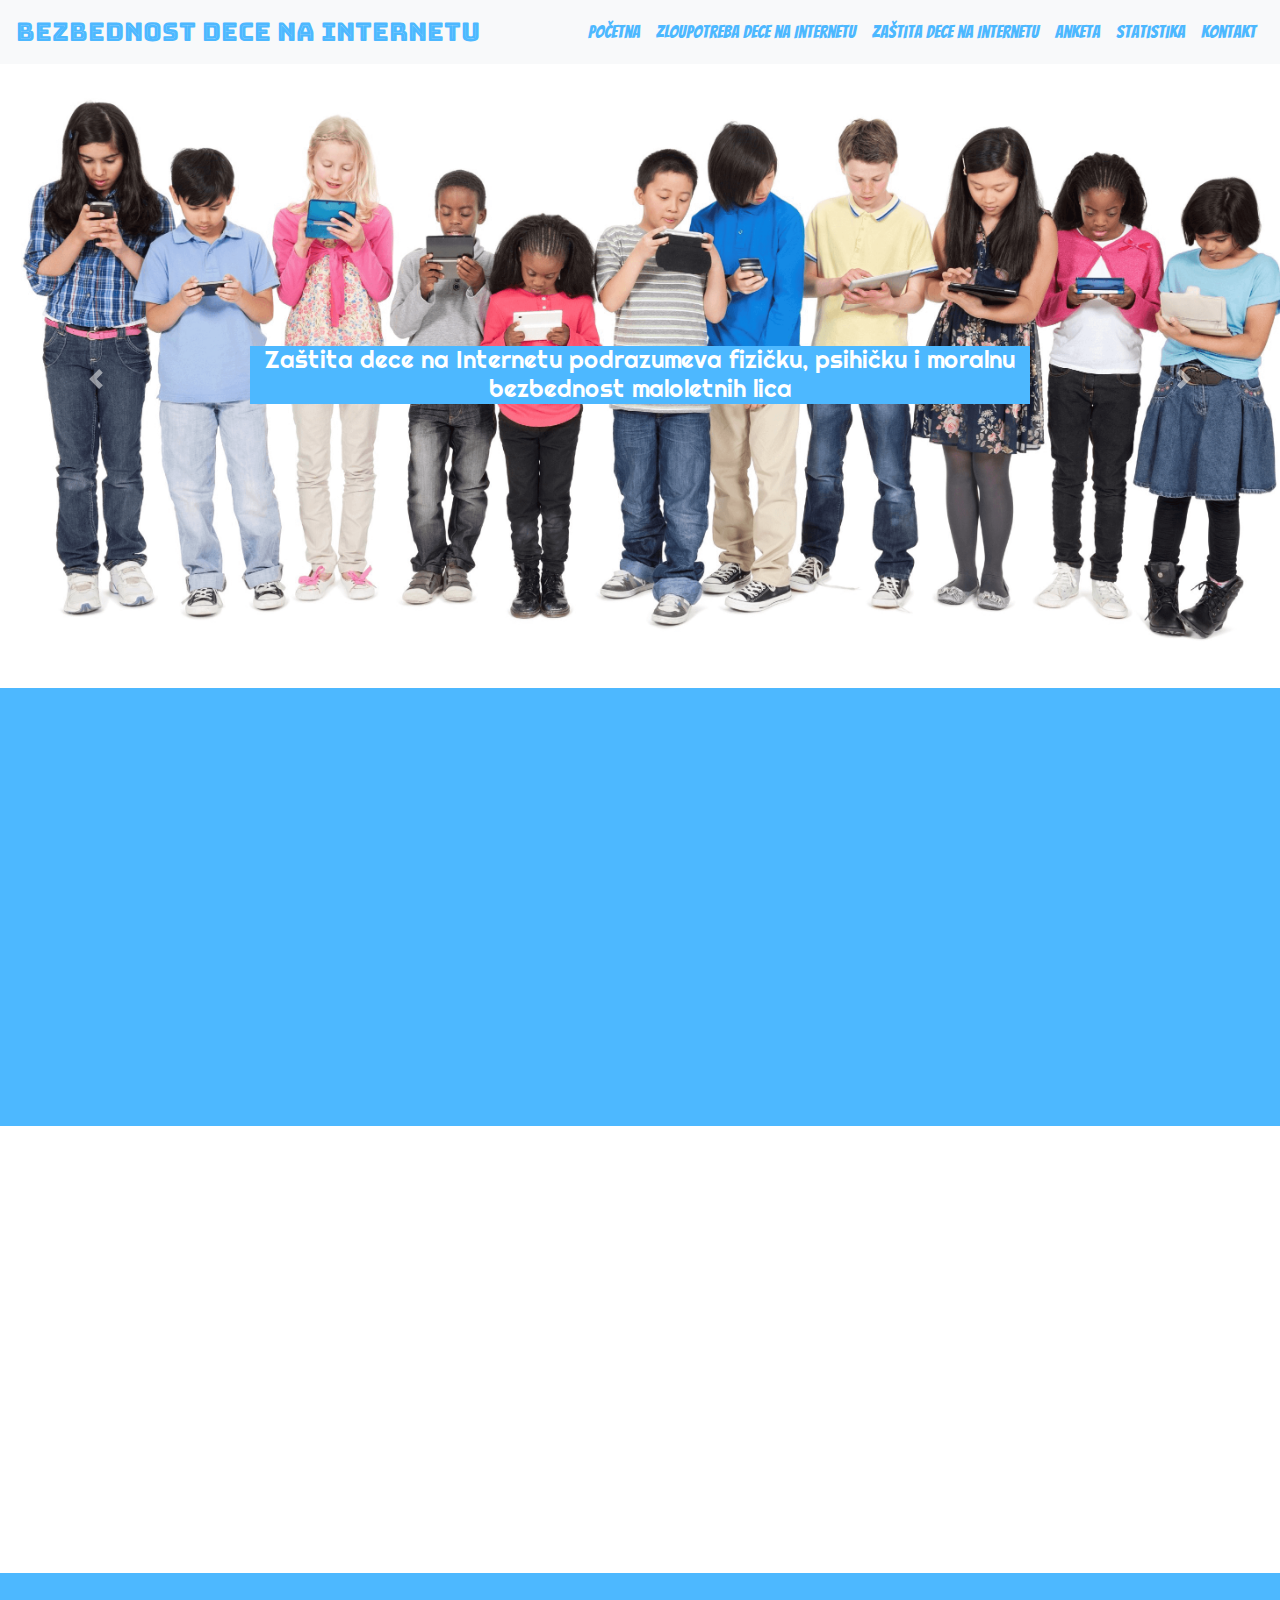
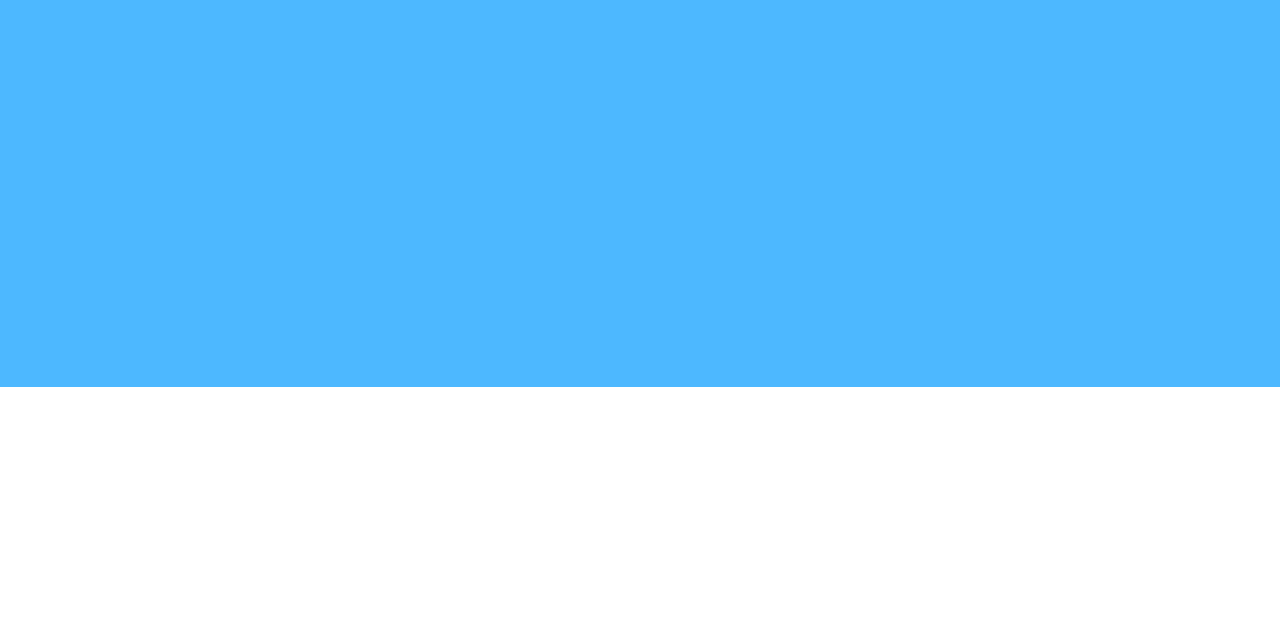
<file: index.html>
﻿<!DOCTYPE html>
<html>
	<head>

		<meta charset="utf-8">
		<meta name="viewport" content="width=device-width, initial-scale=1, shrink-to-fit=no">
		
		<link rel="stylesheet" href="https://use.fontawesome.com/releases/v5.0.13/css/all.css" integrity="sha384-DNOHZ68U8hZfKXOrtjWvjxusGo9WQnrNx2sqG0tfsghAvtVlRW3tvkXWZh58N9jp" crossorigin="anonymous">
		<link rel="stylesheet" href="css/animate.min.css">	
		<link rel="stylesheet" href="css/bootstrap.min.css">
		<link rel="stylesheet" href="css/style.css"> 

		
		
		<link rel="icon" href="img/logo.png"> 
		<title>Bezbednost dece na internetu</title>

	</head>

<body>

<nav class="navbar fixed-top navbar-expand-lg navbar-light bg-light">
  <a class="navbar-brand" href="index.html">Bezbednost dece na internetu</a>	
  <button class="navbar-toggler" type="button" data-toggle="collapse" data-target="#navbarNavAltMarkup" aria-controls="navbarNavAltMarkup" aria-expanded="false" aria-label="Toggle navigation">
    <span class="navbar-toggler-icon"></span>
  </button>
  
  <div class="collapse navbar-collapse justify-content-end" id="navbarNavAltMarkup">
    <div class="navbar-nav">
      <a class="nav-item nav-link active" href="index.html">Početna <span class="sr-only"></span></a>
      <a class="nav-item nav-link" href="zloupotreba.html">Zloupotreba dece na Internetu</a>
      <a class="nav-item nav-link" href="zastita.html">Zaštita dece na Internetu</a>
      <a class="nav-item nav-link" href="anketa.html">Anketa</a>
	  <a class="nav-item nav-link" href="statistika.php">Statistika</a>
	  <a class="nav-item nav-link" href="kontakt.html">Kontakt</a>
    </div>
  </div>
</nav>


<div class="glavni">

<div id="carouselExampleIndicators" class="carousel slide" data-interval="5000" data-ride="carousel">
  <ol class="carousel-indicators">
    <li data-target="#carouselExampleIndicators" data-slide-to="0" class="active"></li>
    <li data-target="#carouselExampleIndicators" data-slide-to="1"></li>
    <li data-target="#carouselExampleIndicators" data-slide-to="2"></li>
  </ol>
  <div class="carousel-inner">
    <div class="carousel-item active">
      <img class="d-block w-100" src="img/img3.png">
            <div class="carousel-container">
              <div class="carousel-content"><h2>Zaštita dece na Internetu podrazumeva fizičku, psihičku i moralnu bezbednost maloletnih lica</h2></div>
            </div>            
    </div>
    <div class="carousel-item">
      <img class="d-block w-100" src="img/img3.png">
	  <div class="carousel-container">
              <div class="carousel-content"><h2>Nema potrebe da špijunirate svoje dete, ali je korisno da se upoznate sa njegovim navikama</h2></div>
            </div> 
    </div>
    <div class="carousel-item">
      <img class="d-block w-100" src="img/img3.png">
	  <div class="carousel-container">
              <div class="carousel-content"><h2>Bezbednost dece u sajber prostoru u Srbiji delom se reguliše Krivičnim zakonikom</h2></div>
            </div> 
    </div>
  </div>
  <a class="carousel-control-prev" href="#carouselExampleIndicators" role="button" data-slide="prev">
    <span class="carousel-control-prev-icon" aria-hidden="true"></span>
    <span class="sr-only">Previous</span>
  </a>
  <a class="carousel-control-next" href="#carouselExampleIndicators" role="button" data-slide="next">
    <span class="carousel-control-next-icon" aria-hidden="true"></span>
    <span class="sr-only">Next</span>
  </a>
</div>


	<section id="prvi"> 
      <div class="container invisible">

        <header>
          <h1 class="naslov" class="naslov">Zloupotreba dece na Internetu</h1>
          <br><br>
        </header>

        <div class="row about-cols">

          <div class="col-md-4" >
            <div>
              <h3 class="podnaslov">Krađa</h3>
              <p>
                Moguće je iskoristiti informacije o brojevima kreditnih kartica kojima maloletnik plaća svoje učešće u nagradnim igrama.
              </p>
            </div>
          </div>

          <div class="col-md-4">
            <div>
              <h3 class="podnaslov">Vršnjačko nasilje</h3>
              <p>
                Ono može uključivati još i slanje okrutnih, zlobnih, nekad i pretećih poruka, kao i kreiranje internet stranica koje sadrže priče, crteže, slike i šale na račun vršnjaka.
              </p>
            </div>
          </div>

          <div class="col-md-4">
            <div>
              <h3 class="podnaslov">Blud</h3>
              <p>
                Napadi uglavnom počinju druženjima na forumima i u Chat sobama, sistemom lažnog predstavljanja "lovaca". Posledice, psihološke, a neretko i fizičke 
				prirode, na njoj ostaju trajno i kao takve, u potpunosti se podudaraju sa klasičnim zlostavljanjem ili silovanjem.
              </p>
            </div>
          </div>

        </div>

      </div>
    
	</section>
	
	
	<section id="drugi"> 
      <div class="container invisible">

        <header>
          <h1 class="naslov">Programi za zastitu dece na Internetu</h1>
          <br><br>
        </header>

         <div class="row about-cols">

          <div class="col-md-4" >
            <div>
              <h3 class="podnaslov">K9 WEB protection</h3>
              <p>
                K9 WEB protection predstavlja program veličine dva do tri MB, kojim na jednostavan način 
				možete zabraniti, pratiti ili limitirati odredjene veb-sajtove, upotrebu chat klijenata i ostalih online alata. 
              </p>
            </div>
          </div>

          <div class="col-md-4">
            <div>
              <h3 class="podnaslov">Najpoznatiji Veb čitači za decu:</h3>
				<ul>
					<li>Buddy Browser</li>
					<li>PikLuk</li>
					<li>My Kids browser</li>
					<li>KidZui</li>
					<li>KidRocket</li>
				</ul>
            </div>
          </div>

          <div class="col-md-4">
            <div>
              <h3 class="podnaslov">Najpoznatiji program za roditeljsku kontrolu:</h3>
				<ul>
					<li>NetNanny</li>
					<li>CyberPatrolParentalControls</li>
					<li>SafeEyes</li>
					<li>SentryPC</li>
					<li>KidsWatch</li>
				</ul>
            </div>
          </div>
        </div>
      </div>   
	</section>
	
	
	<section id="treci"> 
      <div class="container invisible">

        <header>
          <h1 class="naslov">Akcije</h1>
          <br><br>
        </header>

        <div class="row about-cols">

          <div class="col-md-6" >
            <div>
              <h3 class="podnaslov">Klikni bezbedno</h3>
              <p>
                Akcija ’Klikni bezbedno’, koju sprovodi Ministarstvo za telekomunikacije i informaciono 
				društvo pod nazivom „Razmisli pre nego što postaviš“ organizovala je edukaciju za nastavno
				osoblje, psihološko-pedagoške službe i savete roditelja najpre u osnovnim školama u Beogradu,
				a potom i u školama u celoj Srbiji.
              </p>
            </div>
          </div>

          <div class="col-md-6">
            <div>
              <h3 class="podnaslov">Dana bezbednog Interneta</h3>
              <p>
                U Srbiji se 7. februara obeležava Dana bezbednog Interneta u Srbiji. Fond B92 u saradnji sa 
				organizacijom Save the Children i Upravom za Digitalnu agendu, organizovao je obeležavanje 
				Dana bezbednog Interneta u Srbiji, pod sloganom "Otkrijmo digitalni svet zajedno"
              </p>
            </div>
          </div>		  
        </div>
      </div>    
	</section>
	
	<section id="footer">
		<div class="container">
			<div class="row" >
			<div class="col-xs-12 col-sm-12 col-md-12 mt-2 mt-sm-5" style="text-align:center;"> 
				
			</div>
				<div class="col-xs-12 col-sm-12 col-md-12 mt-2 mt-sm-5" >
					<ul class="list-unstyled list-inline social text-center">
						<li class="list-inline-item"><a href="https://www.facebook.com/bezbednostdecenainternetu/" target="_blank"><i class="fab fa-facebook"></i></a></li>
						<li class="list-inline-item"><a href="https://twitter.com/BInternetu" target="_blank"><i class="fab fa-twitter"></i></a></li>
						<li class="list-inline-item"><a href="https://www.instagram.com/bezbednostdecenainternetu/" target="_blank"><i class="fab fa-instagram"></i></a></li>
						<li class="list-inline-item"><a href="https://plus.google.com/u/2/107964773571755895636" target="_blank"><i class="fab fa-google-plus"></i></a></li>
					</ul>
				</div>
				</hr>
			</div>	
		</div>
	</section>
</div>

		<script src="js/jquery-3.3.1.js"></script>
		<script src="js/bootstrap.min.js"></script>
		<script src="js/js.js"></script>	
</body>
</html>
</file>
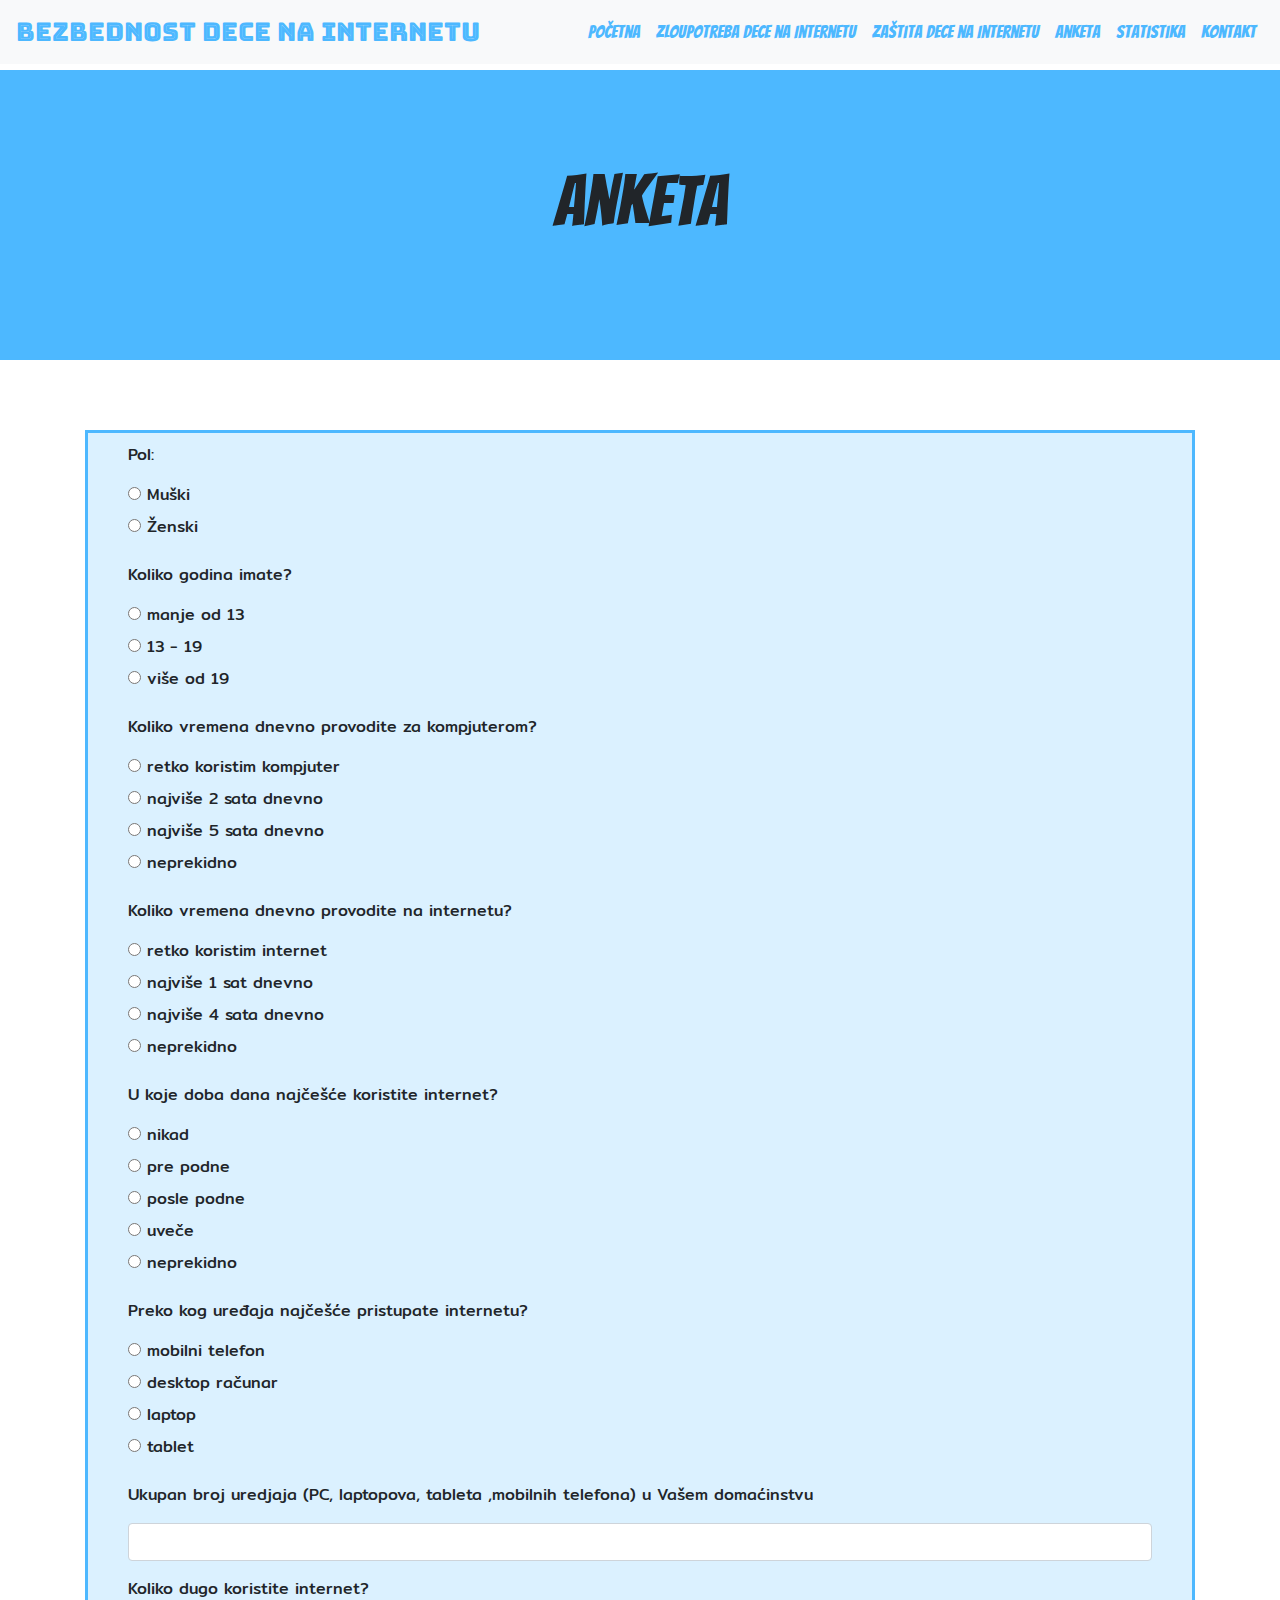
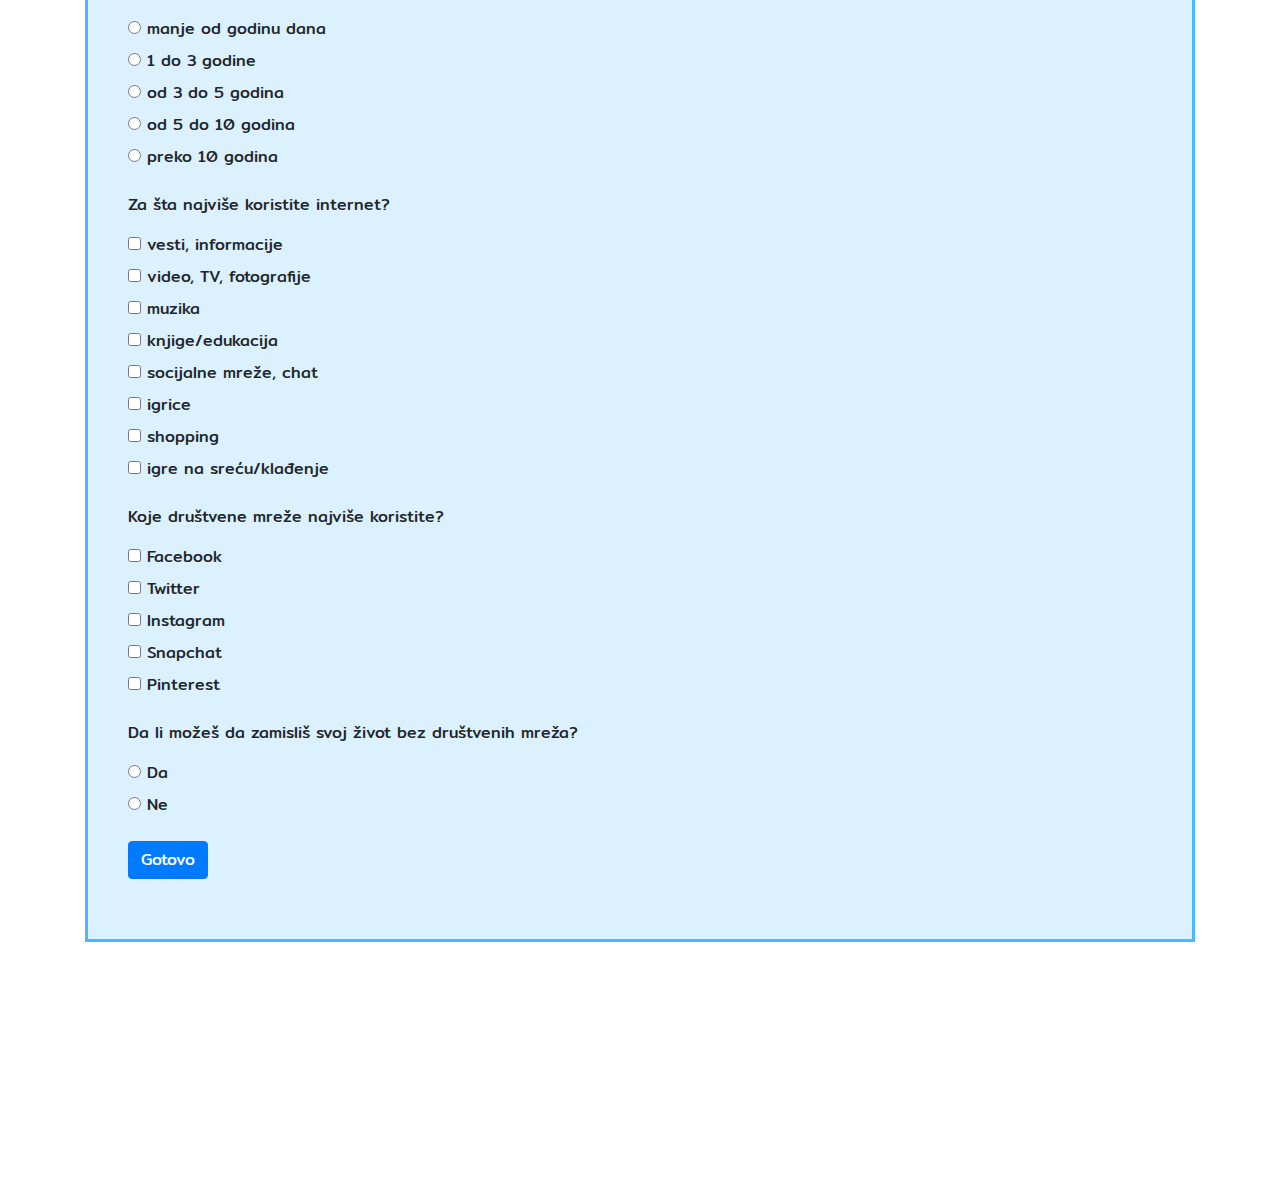
<file: anketa.html>
﻿<!DOCTYPE html>
<html>
	<head>

		<meta charset="utf-8">
		<meta name="viewport" content="width=device-width, initial-scale=1, shrink-to-fit=no">
		
		<link rel="stylesheet" href="https://use.fontawesome.com/releases/v5.0.13/css/all.css" integrity="sha384-DNOHZ68U8hZfKXOrtjWvjxusGo9WQnrNx2sqG0tfsghAvtVlRW3tvkXWZh58N9jp" crossorigin="anonymous">
		<link rel="stylesheet" href="css/animate.min.css">
	
		<link rel="stylesheet" href="css/bootstrap.min.css">
		<link rel="stylesheet" href="css/style.css" type="text/css"> 
		
		<link rel="icon" href="img/logo.png"> 
		<title>Anketa</title>
		
	</head>

<body>


<nav class="navbar fixed-top navbar-expand-lg navbar-light bg-light">
  <a class="navbar-brand" href="index.html">Bezbednost dece na internetu</a>	
  <button class="navbar-toggler" type="button" data-toggle="collapse" data-target="#navbarNavAltMarkup" aria-controls="navbarNavAltMarkup" aria-expanded="false" aria-label="Toggle navigation">
    <span class="navbar-toggler-icon"></span>
  </button>
  
  <div class="collapse navbar-collapse justify-content-end" id="navbarNavAltMarkup">
    <div class="navbar-nav">
      <a class="nav-item nav-link active" href="index.html">Početna <span class="sr-only"></span></a>
      <a class="nav-item nav-link" href="zloupotreba.html">Zloupotreba dece na Internetu</a>
      <a class="nav-item nav-link" href="zastita.html">Zaštita dece na Internetu</a>
      <a class="nav-item nav-link" href="anketa.html">Anketa</a>
	  <a class="nav-item nav-link" href="statistika.php">Statistika</a>
	  	  <a class="nav-item nav-link" href="kontakt.html">Kontakt</a>
    </div>
  </div>
</nav>

<div class="glavni">

	<section class="snaslov"> 
      <div class="container">
          <h1 class="naslov text-center">Anketa</h1>
          <br><br>
      </div>    
	</section>
	
<section class="anketa">
<div class="container animated bounceInUp">
	<div class="row">
		<div class="col-md-12">
			<div class="form-area">
				<form method="post" action="insert.php" class="anketa">
					<div class="form-group">
					<p>Pol:</p>
					  <input type="radio" name="rbPol" value="Muški" required>
					  <label>Muški</label><br>
					  
					  <input type="radio" name="rbPol" value="Ženski">
					  <label>Ženski</label><br>
					</div>
				
					<div class="form-group">
					<p>Koliko godina imate?</p>
					  <input type="radio" name="rbBrGodina" value="manje od 13" required>
					  <label>manje od 13 </label><br>

					  <input type="radio" name="rbBrGodina" value="13 - 19">
					  <label>13 - 19</label><br>
					  
					  <input type="radio" name="rbBrGodina" value="više od 19">
					  <label>više od 19</label><br>
					</div>
					
					<div class="form-group">
					<p>Koliko vremena dnevno provodite za kompjuterom?</p> 
					  <input type="radio" name="rbVremezak" value="retko koristim kompjuter" required>
					  <label>retko koristim kompjuter </label><br>

					  <input type="radio" name="rbVremezak" value="najviše 2 sata dnevno">
					  <label>najviše 2 sata dnevno</label><br>
					  
					  <input type="radio" name="rbVremezak" value="najviše 5 sata dnevno"> 
					  <label>najviše 5 sata dnevno</label><br>
					  
					  <input type="radio" name="rbVremezak" value="neprekidno">
					  <label>neprekidno</label><br>
					</div>
					
					<div class="form-group">
					<p>Koliko vremena dnevno provodite na internetu?</p>
					  <input type="radio" name="rbVremenai" value="retko koristim internet" required>
					  <label>retko koristim internet </label><br>

					  <input type="radio" name="rbVremenai" value="najviše 1 sat dnevno">
					  <label>najviše 1 sat dnevno</label><br>
					  
					  <input type="radio" name="rbVremenai" value="najviše 4 sata dnevno">
					  <label>najviše 4 sata dnevno</label><br>
					  
					  <input type="radio" name="rbVremenai" value="neprekidno">
					  <label>neprekidno</label><br>
					</div>
					
					<div class="form-group">
					<p>U koje doba dana najčešće koristite internet?</p>
						<input type="radio" name="rbDoba" value="nikad" required>
						<label>nikad</label><br>
								
						<input type="radio" name="rbDoba" value="pre podne">
						<label>pre podne</label><br>

						<input type="radio" name="rbDoba" value="posle podne">
						<label>posle podne</label><br>
								 
						<input type="radio" name="rbDoba" value="uveče">
						<label>uveče</label><br>
								  
						<input type="radio" name="rbDoba" value="neprekidno">
						<label>neprekidno</label><br>
					</div>
					
					<div class="form-group">
					<p>Preko kog uređaja najčešće pristupate internetu?</p>
					  <input type="radio" name="rbUredjaj" value="mobilni telefon" required>
					  <label>mobilni telefon </label><br>

					  <input type="radio" name="rbUredjaj" value="desktop računar">
					  <label>desktop računar</label><br>
					  
					  <input type="radio" name="rbUredjaj" value="laptop">
					  <label>laptop</label><br>
					  
					  <input type="radio" name="rbUredjaj" value="tablet">
					  <label>tablet</label><br>
					</div>
					
					<div class="form-group">
					<p>Ukupan broj uredjaja (PC, laptopova, tableta ,mobilnih telefona) u Vašem domaćinstvu</p>
					  <input type="text" class="form-control" name="tbBrojUredjaja" required>
					</div>
					
					<div class="form-group">
					<p>Koliko dugo koristite internet?</p>
					  <input type="radio" name="rbDugoKoristite" value="manje od godinu dana" required>
					  <label>manje od godinu dana</label><br>

					  <input type="radio" name="rbDugoKoristite" value="1 do 3 godine">
					  <label>1 do 3 godine</label><br>
					  
					  <input type="radio" name="rbDugoKoristite" value="od 3 do 5 godina">
					  <label>od 3 do 5 godina</label><br>
					  
					  <input type="radio" name="rbDugoKoristite" value="od 5 do 10 godina">
					  <label>od 5 do 10 godina</label><br>
					  
					  <input type="radio" name="rbDugoKoristite" value="preko 10 godina">
					  <label>preko 10 godina</label><br>
					</div>					
					
					<div class="form-group opcije1">
					<p>Za šta najviše koristite internet?</p>
					  <input type="checkbox" name="cekirano_internet[]" value="vesti, informacije" required>
					  <label>vesti, informacije </label><br>

					  <input type="checkbox" name="cekirano_internet[]" value="video, TV, fotografije" required>
					  <label>video, TV, fotografije </label><br>
					  
					  <input type="checkbox" name="cekirano_internet[]" value="muzika" required>
					  <label>muzika</label><br>
					  
					  <input type="checkbox" name="cekirano_internet[]" value="knjige/edukacija" required>
					  <label>knjige/edukacija</label><br>
				
					  <input type="checkbox" name="cekirano_internet[]" value="socijalne mreže, chat" required> 
					  <label>socijalne mreže, chat </label><br>

					  <input type="checkbox" name="cekirano_internet[]" value="igrice" required>
					  <label>igrice</label><br>
					  
					  <input type="checkbox" name="cekirano_internet[]" value="shopping" required>
					  <label>shopping</label><br>
					  
					  <input type="checkbox" name="cekirano_internet[]" value="igre na sreću/klađenje" required>
					  <label>igre na sreću/klađenje</label><br>
					</div>
					
					<div class="form-group opcije2">
					<p>Koje društvene mreže najviše koristite?</p>
					  <input type="checkbox" name="cekirano_drustvene[]" value="Facebook" required>
					  <label>Facebook</label><br>

					  <input type="checkbox" name="cekirano_drustvene[]" value="Twitter" required>
					  <label>Twitter</label><br>
					  
					  <input type="checkbox" name="cekirano_drustvene[]" value="Instagram" required>
					  <label>Instagram</label><br>
					  
					  <input type="checkbox" name="cekirano_drustvene[]" value="Snapchat" required>
					  <label>Snapchat</label><br>
				
					  <input type="checkbox" name="cekirano_drustvene[]" value="Pinterest" required>
					  <label>Pinterest</label><br>

					  
					</div>
					
					<div class="form-group">
					<p>Da li možeš da zamisliš svoj život bez društvenih mreža?</p>
					  <input type="radio" name="rbZivotBez" value="Da" required>
					  <label>Da</label><br>

					  <input type="radio" name="rbZivotBez" value="Ne">
					  <label>Ne</label><br>
					</div>
					
					 <button class="btn btn-primary" type="submit" value="Gotovo" data-toggle="tooltip" data-placement="top" title="Popunite sva polja">Gotovo</button>
					 <br>
					
				</form>
			</div>
		</div>
	</div>
</div>
</section>
<section id="footer">
		<div class="container">
			<div class="row" >
				<div class="col-xs-12 col-sm-12 col-md-12 mt-2 mt-sm-5" >
					<ul class="list-unstyled list-inline social text-center">
						<li class="list-inline-item"><a href="https://www.facebook.com/bezbednostdecenainternetu/" target="_blank"><i class="fab fa-facebook"></i></a></li>
						<li class="list-inline-item"><a href="https://twitter.com/BInternetu" target="_blank"><i class="fab fa-twitter"></i></a></li>
						<li class="list-inline-item"><a href="https://www.instagram.com/bezbednostdecenainternetu/" target="_blank"><i class="fab fa-instagram"></i></a></li>
						<li class="list-inline-item"><a href="https://plus.google.com/u/2/107964773571755895636" target="_blank"><i class="fab fa-google-plus"></i></a></li>
					</ul>
				</div>
				</hr>
			</div>	
		</div>
	</section>
	

</div>
		<script src="js/jquery-3.3.1.js"></script>
		<script src="js/bootstrap.min.js"></script>
		<script src="js/js.js"></script>	
</body>
</html>
</file>
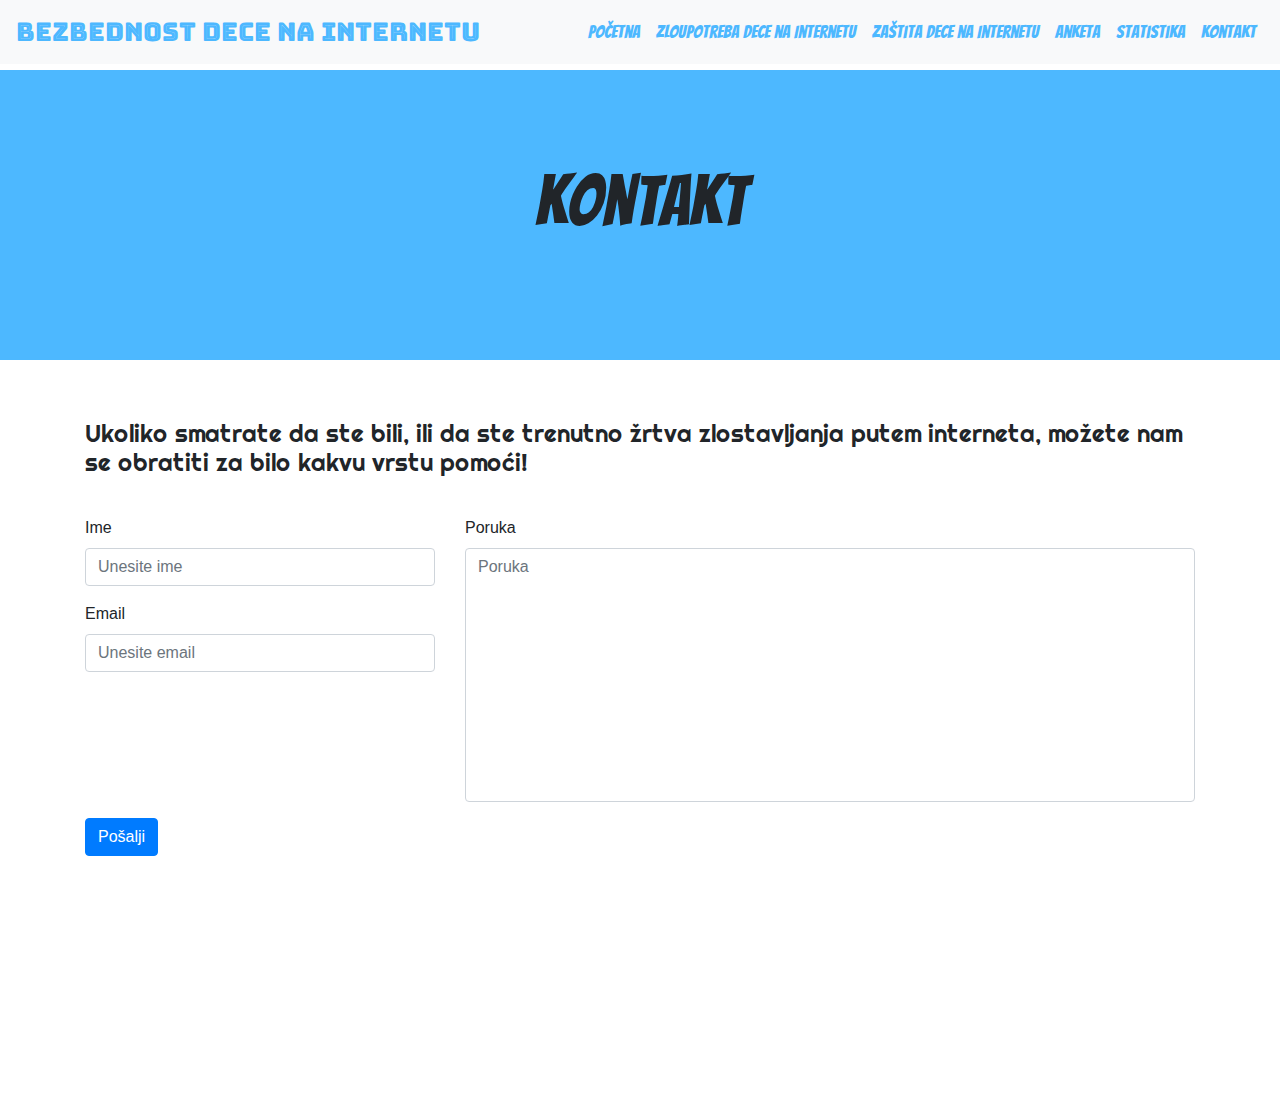
<file: kontakt.html>
<!DOCTYPE html>
<html>
	<head>

		<meta charset="utf-8">
		<meta name="viewport" content="width=device-width, initial-scale=1, shrink-to-fit=no">
		
		<link rel="stylesheet" href="https://use.fontawesome.com/releases/v5.0.13/css/all.css" integrity="sha384-DNOHZ68U8hZfKXOrtjWvjxusGo9WQnrNx2sqG0tfsghAvtVlRW3tvkXWZh58N9jp" crossorigin="anonymous">
		<link rel="stylesheet" href="css/animate.min.css">
	
		<link rel="stylesheet" href="css/bootstrap.min.css">
		<link rel="stylesheet" href="css/style.css" type="text/css"> 
		
		<link rel="icon" href="img/logo.png"> 
		
		<link href="https://fonts.googleapis.com/css?family=Oswald:700|Patua+One|Roboto+Condensed:700" rel="stylesheet">
		<link href="https://maxcdn.bootstrapcdn.com/font-awesome/4.7.0/css/font-awesome.min.css" rel="stylesheet">
		<title>Kontakt</title>
		
	</head>

<body>


<nav class="navbar fixed-top navbar-expand-lg navbar-light bg-light">
  <a class="navbar-brand" href="index.html">Bezbednost dece na internetu</a>	
  <button class="navbar-toggler" type="button" data-toggle="collapse" data-target="#navbarNavAltMarkup" aria-controls="navbarNavAltMarkup" aria-expanded="false" aria-label="Toggle navigation">
    <span class="navbar-toggler-icon"></span>
  </button>
  
  <div class="collapse navbar-collapse justify-content-end" id="navbarNavAltMarkup">
    <div class="navbar-nav">
      <a class="nav-item nav-link active" href="index.html">Početna <span class="sr-only"></span></a>
      <a class="nav-item nav-link" href="zloupotreba.html">Zloupotreba dece na Internetu</a>
      <a class="nav-item nav-link" href="zastita.html">Zaštita dece na Internetu</a>
      <a class="nav-item nav-link" href="anketa.html">Anketa</a>
	  <a class="nav-item nav-link" href="statistika.php">Statistika</a>
	  	  <a class="nav-item nav-link" href="kontakt.html">Kontakt</a>
    </div>
  </div>
</nav>

<div class="glavni">

	<section class="snaslov"> 
      <div class="container">
          <h1 class="naslov text-center">Kontakt</h1>
          <br><br>
      </div>    
	</section>
	
	<div class="container">
                <form method="post" action="insert3.php">
                <div class="row">
					<div class="col-md-12">
						<h4 id="nkontakt">Ukoliko smatrate da ste bili, ili da ste trenutno žrtva zlostavljanja putem interneta, možete nam se obratiti za bilo kakvu vrstu pomoći!</h4>
					</div>
                    <div class="col-md-4">
                        <div class="form-group">
                            <label>Ime</label>
                            <input type="text" class="form-control" name="ime" placeholder="Unesite ime" required="required" />
                        </div>
                        <div class="form-group">
                            <label>Email</label>
                            <div class="input-group">                                
                                <input type="email" class="form-control" name="email" placeholder="Unesite email" required="required" /></div>
                        </div>                       
                    </div>
                    <div class="col-md-8">
                        <div class="form-group">
                            <label for="poruka">Poruka</label>
                            <textarea name="poruka" id="poruka" class="form-control" name="poruka" rows="10" required="required" placeholder="Poruka" ></textarea>
                        </div>
                    </div>
                    <div class="col-md-12">
                        <button type="submit" class="btn btn-primary " id="posalji">Pošalji</button>
                    </div>
                </div>
                </form>
</div>

<section id="footer">
		<div class="container">
			<div class="row" >
				<div class="col-xs-12 col-sm-12 col-md-12 mt-2 mt-sm-5" >
					<ul class="list-unstyled list-inline social text-center">
						<li class="list-inline-item"><a href="https://www.facebook.com/bezbednostdecenainternetu/" target="_blank"><i class="fab fa-facebook"></i></a></li>
						<li class="list-inline-item"><a href="https://twitter.com/BInternetu" target="_blank"><i class="fab fa-twitter"></i></a></li>
						<li class="list-inline-item"><a href="https://www.instagram.com/bezbednostdecenainternetu/" target="_blank"><i class="fab fa-instagram"></i></a></li>
						<li class="list-inline-item"><a href="https://plus.google.com/u/2/107964773571755895636" target="_blank"><i class="fab fa-google-plus"></i></a></li>
					</ul>
				</div>
				</hr>
			</div>	
		</div>
	</section>


</div>
		<script src="js/jquery-3.3.1.js"></script>
		<script src="js/bootstrap.min.js"></script>
		<script src="js/js.js"></script>	
</body>
</html>
</file>
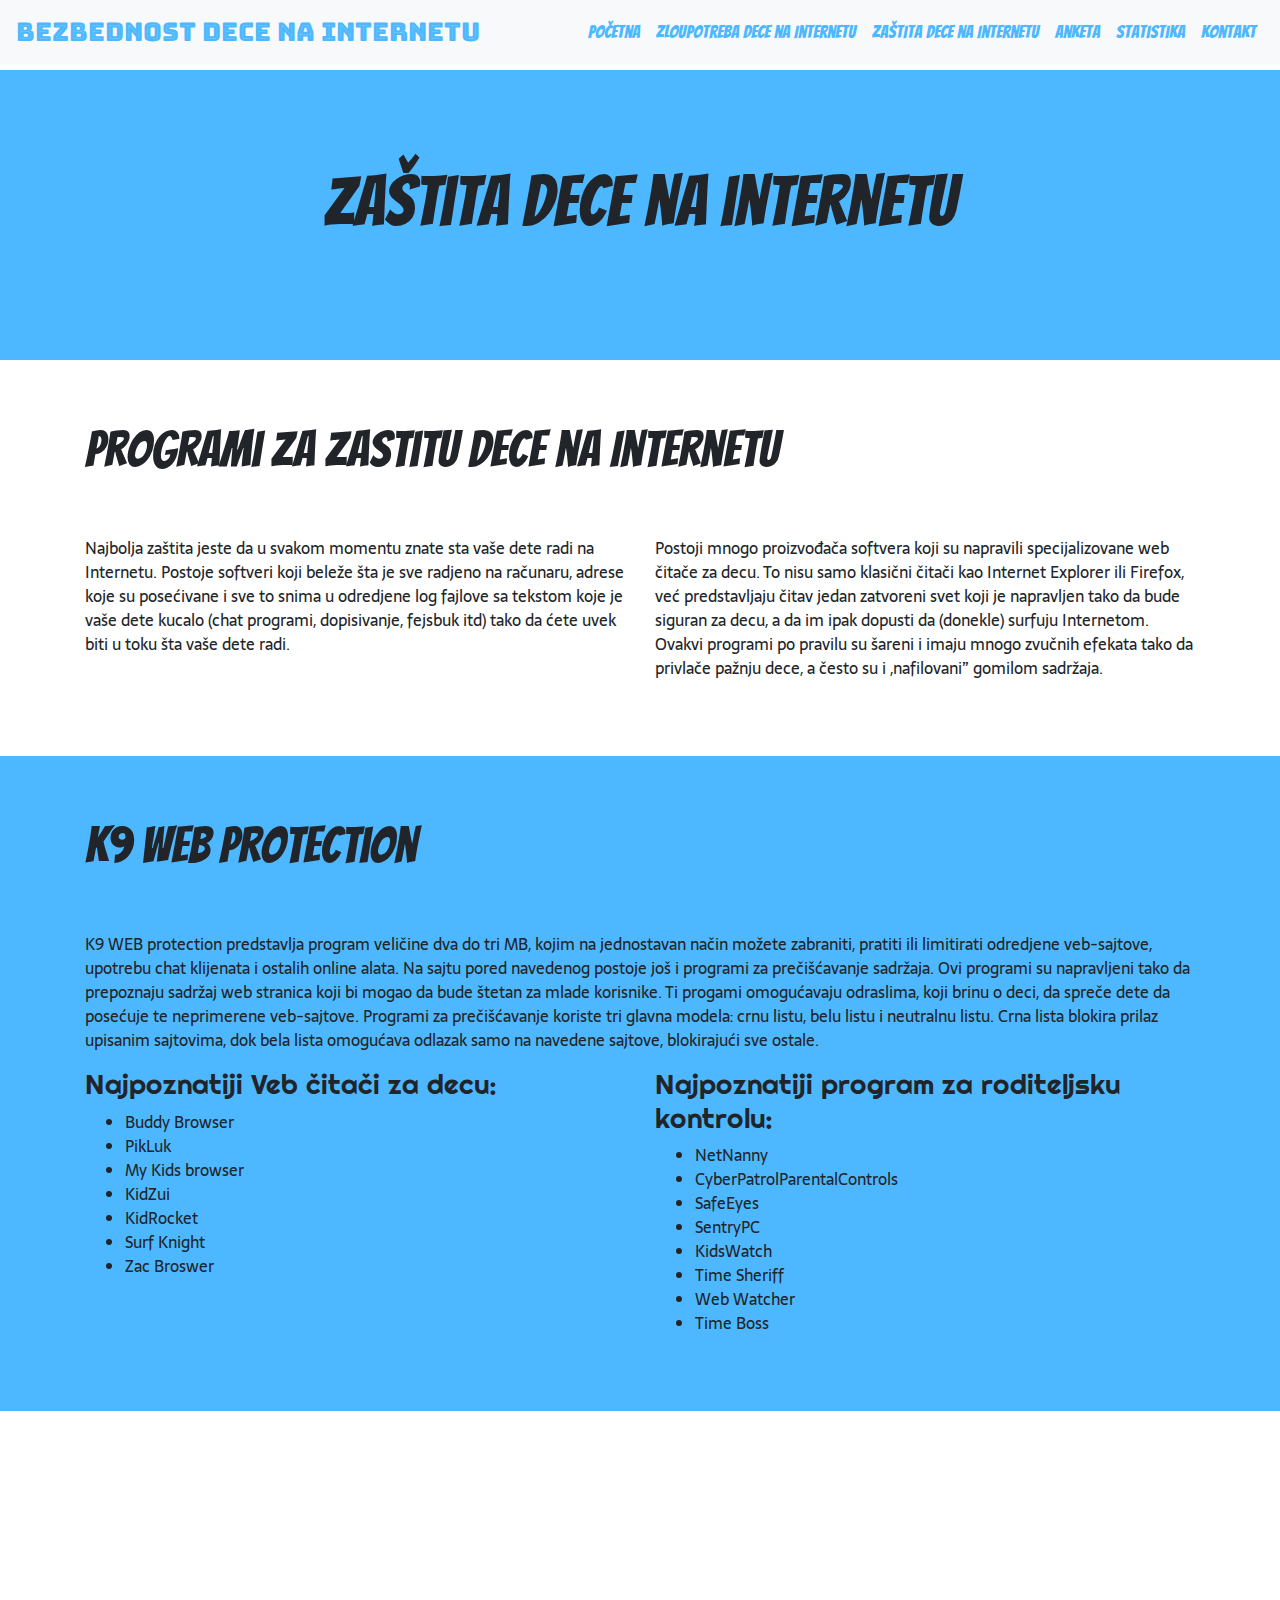
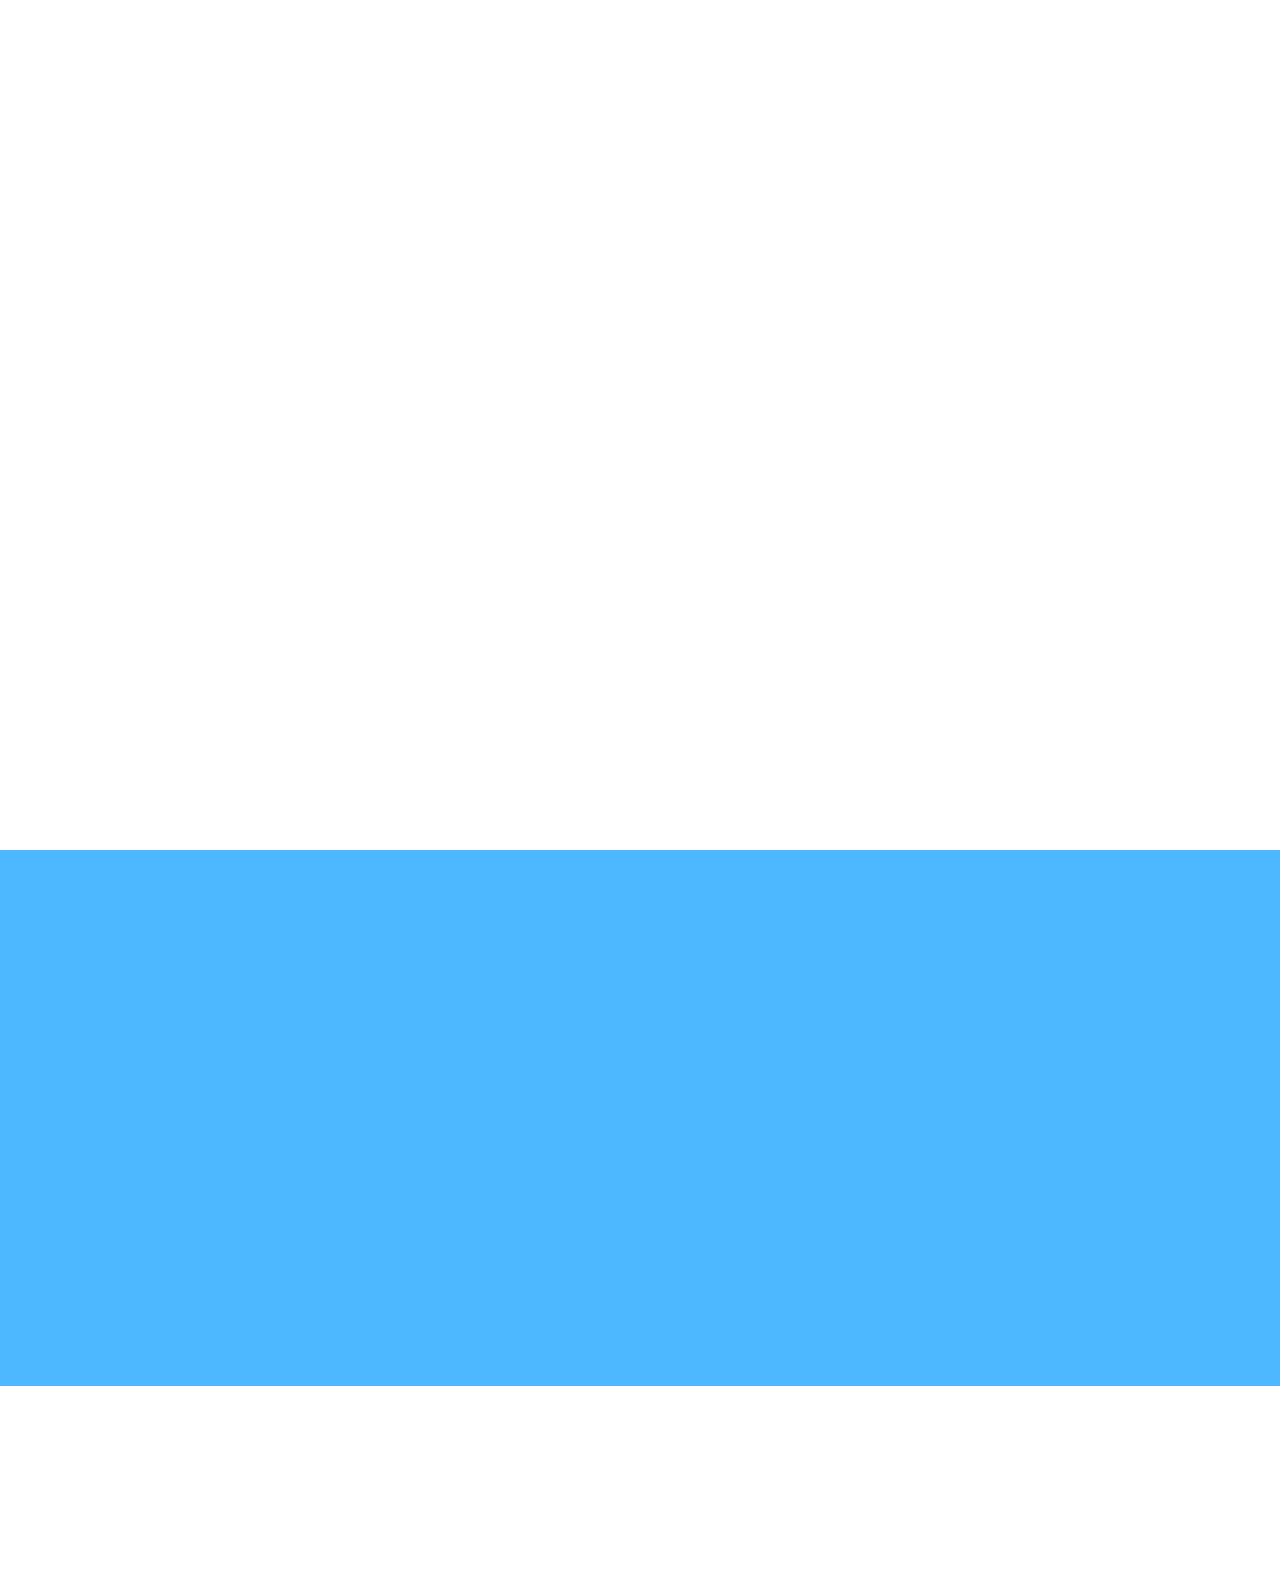
<file: zastita.html>
﻿<!DOCTYPE html>
<html>
	<head>

		<meta charset="utf-8">
		<meta name="viewport" content="width=device-width, initial-scale=1, shrink-to-fit=no">
		
		<link rel="stylesheet" href="https://use.fontawesome.com/releases/v5.0.13/css/all.css" integrity="sha384-DNOHZ68U8hZfKXOrtjWvjxusGo9WQnrNx2sqG0tfsghAvtVlRW3tvkXWZh58N9jp" crossorigin="anonymous">
		<link rel="stylesheet" href="css/animate.min.css">
	
		<link rel="stylesheet" href="css/bootstrap.min.css">
		<link rel="stylesheet" href="css/style.css" type="text/css"> 
		
		<link rel="icon" href="img/logo.png"> 
		<title>Zastita dece na internetu</title>

	</head>

<body>


<nav class="navbar fixed-top navbar-expand-lg navbar-light bg-light">
  <a class="navbar-brand" href="index.html">Bezbednost dece na internetu</a>	
  <button class="navbar-toggler" type="button" data-toggle="collapse" data-target="#navbarNavAltMarkup" aria-controls="navbarNavAltMarkup" aria-expanded="false" aria-label="Toggle navigation">
    <span class="navbar-toggler-icon"></span>
  </button>
  
  <div class="collapse navbar-collapse justify-content-end" id="navbarNavAltMarkup">
    <div class="navbar-nav">
      <a class="nav-item nav-link active" href="index.html">Početna <span class="sr-only"></span></a>
      <a class="nav-item nav-link" href="zloupotreba.html">Zloupotreba dece na Internetu</a>
      <a class="nav-item nav-link" href="zastita.html">Zaštita dece na Internetu</a>
      <a class="nav-item nav-link" href="anketa.html">Anketa</a>
	  <a class="nav-item nav-link" href="statistika.php">Statistika</a>
	  	  <a class="nav-item nav-link" href="kontakt.html">Kontakt</a>
    </div>
  </div>
</nav>

<div class="glavni">

<section class="snaslov"> 
      <div class="container">
          <h1 class="naslov text-center">Zaštita dece na internetu</h1>
          <br><br>
      </div>    
</section>

<section id="programi"> 
      <div class="container animated zoomIn">

        <header>
          <h1 class="naslov" class="naslov">Programi za zastitu dece na Internetu</h1>
          <br><br>
        </header>

        <div class="row about-cols">

          <div class="col-md-6" >
            <div>
              <p>
                Najbolja zaštita jeste da u svakom momentu znate sta vaše dete radi na Internetu. Postoje softveri koji 
				beleže šta je sve radjeno na računaru, adrese koje su posećivane i sve to snima u odredjene log fajlove 
				sa tekstom koje je vaše dete kucalo (chat programi, dopisivanje, fejsbuk itd) tako da ćete uvek biti u toku 
				šta vaše dete radi.
              </p>
            </div>
          </div>

          <div class="col-md-6">
            <div>
              <p>
                Postoji mnogo proizvođača softvera koji su napravili specijalizovane web čitače za decu. To nisu samo 
				klasični čitači kao Internet Explorer ili Firefox, već predstavljaju čitav jedan zatvoreni svet koji je 
				napravljen tako da bude siguran za decu, a da im ipak dopusti da (donekle) surfuju Internetom. Ovakvi 
				programi po pravilu su šareni i imaju mnogo zvučnih efekata tako da privlače pažnju dece, a često su i 
				,nafilovani” gomilom sadržaja.
              </p>
            </div>
          </div>
        </div>

      </div>
    
	</section>
	
	<section id="k9web"> 
      <div class="container animated slideInLeft">

        <header>
          <h1 class="naslov" class="naslov">K9 WEB protection</h1>
          <br><br>
        </header>

        <div class="row about-cols">

          <div class="col-md-12" >
            <div>
              <p>
               K9 WEB protection predstavlja program veličine dva do tri MB, kojim na jednostavan način možete zabraniti, 
			   pratiti ili limitirati odredjene veb-sajtove, upotrebu chat klijenata i ostalih online alata. Na sajtu 
			   pored navedenog postoje još i programi za prečišćavanje sadržaja. Ovi programi su napravljeni tako da 
			   prepoznaju sadržaj web stranica koji bi mogao da bude štetan za mlade korisnike. Ti progami omogućavaju 
			   odraslima, koji brinu o deci, da spreče dete da posećuje te neprimerene veb-sajtove. Programi za 
			   prečišćavanje koriste tri glavna modela: crnu listu, belu listu i neutralnu listu. Crna lista blokira 
			   prilaz upisanim sajtovima, dok bela lista omogućava odlazak samo na navedene sajtove, blokirajući sve 
			   ostale.
              </p>
            </div>
          </div>

          <div class="col-md-6">
            <div>
              <h3 class="podnaslov">Najpoznatiji Veb čitači za decu:</h3>
              <div>
				<ul>
					<li>Buddy Browser</li>
					<li>PikLuk</li>
					<li>My Kids browser</li>
					<li>KidZui</li>
					<li>KidRocket</li>
					<li>Surf Knight</li>
					<li>Zac Broswer</li>
				</ul>
            </div>
            </div>
          </div>

          <div class="col-md-6">
            <div>
              <h3 class="podnaslov">Najpoznatiji program za roditeljsku kontrolu:</h3>
              <div>
				<ul>
					<li>NetNanny</li>
					<li>CyberPatrolParentalControls</li>
					<li>SafeEyes</li>
					<li>SentryPC</li>
					<li>KidsWatch</li>
					<li>Time Sheriff</li>
					<li>Web Watcher</li>
					<li>Time Boss</li>
				</ul>
            </div>
            </div>
          </div>

        </div>

      </div>
    
	</section>
	
	
	<section id="regulativa"> 
      <div class="container invisible">

        <header>
          <h1 class="naslov">Zakonska regulativa</h1>
          <br><br>
        </header>

         <div class="row about-cols">

          <div class="col-md-12" >
            <div>
              <h3 class="podnaslov">Nacionalni okviri</h3>
              <p>
                Pravni sistem Republike Srbije krivično delo zlostavljanja i iskorišćavanja dece i putem Interneta 
				reguliše Krivičnim zakonikom.[21] Član 185b Krivičnog zakonika- Iskorišćavanje računarske mreže ili 
				kominukacije drugim tehničkim sredstvima za izvršenje krivičnih dela protiv polne slobode prema maloletnom
				licu navodi da izvršenje krivičnih dela Silovanja (član 178,stav 4), Obljube nad nemoćnim licem 
				(član 189,stav 3), Obljube nad detetom (član 180,stav 1 I 2), Obljube zloupotrebom sluzbenog polozaja 
				(član 181,stav2 I 3), Nedozvoljenim polnim radnjama (član 182,stav 1), Podvođenje ili omogućavanje vršenja
				polnog odnosa (član 183,stav 2), Posredovanja u vršenju prostiucije (član 184,stav 3), Prikrivanje, 
				pribavljanje i posedovanje pornograskog materijala i iskorišćavanje dece za pornografiju (član 185, stav 2) 
				i Navođenje maloletnog lica na prisustvovanje polnim radnjama (član 185a), koristeći računarsku mrežu ili 
				komunikaciju drugim tehničkim sredstvima dogovori sa mloletnikom sastanak i pojavi se na dogovorenom mestu 
				radi sastanka, kaznice se zatvorom od šest meseci do pet godina i novčanom kaznom. Ako je ovo delo učinjeno
				prema detetu kaznice se zatvorom od jedne do osam godina.
              </p>
			  <p>
				Najvažnije izmene su da se po prvi put u Krivičnom zakoniku Republike Srbije kao krivično delo smatra 
				posedovanje i pribavljanje fotografija, audio-vizuelnih zapisa ili drugih predmeta pornografske sadržine 
				nastale iskorišćavanjem maloletnog lica.
			  </p>
			  <p>
				Prema Konvenciji o kompjuterskom kriminalu iz 2001. godine koju je naša država ratifikovala i primenila u 
				svom Krivičnom zakoniku i konvencijama koje se bave zaštitom prava deteta,ovaj problem stavljen je u žižu 
				interesovanja evropske i svetske javnosti,a u pojedinim državama je proglašena prioritetom brojem jedan kada
				je u pitanju kompjuterski kriminal i organizovani kriminal uopšte.Kod nas se kao izvršioci ovih krivičnih 
				dela javljaju lica iz svih društvenih struktura,tako da ne postoji profil izvršilaca ovih krivičnih dela u 
				tom smislu. Motivi za izvršenje ovih krivičnih dela su takođe širokog spektra i predmet su psihološkog 
				profilisanja izvršilaca u zavisnosti od slučaja do slučaja. Jedan od relevantnih dokumenata za zastitu dece 
				od nasilja je i Opsti protkol za zastitu dece od zlostavljanja i zanemarivanja koji je usvojila Vlada RS.
			  </p>
            </div>
          </div>

          <div class="col-md-12">
		  <h3 class="podnaslov">Međunarodni okviri</h3>
		  <p>
			Svi oblici nasilja, zlostavljanja, zloupotreba i zanemarivanja dece, kojima se ugrožava ili narušava fizički, 
			psihički I moralni integritet ličnosti deteta, predstavljaju povredu jednog od osnovnih prava deteta navedenih 
			u Konvenciji Ujedinjenih nacija o pravima deteta, a to je pravo na život, opstanak i razvoj. Donošenjem Zakona 
			o ratifikaciji Konvencije Ujedinjenih nacija o pravima, drzava se obavezala da preuzme mere za sprečavanje
			nasilja u porodici, institucijama i široj društvenoj sredini i da obezbedi zaštitu deteta.
		  </p>
		  
		  <p>
			Odredbe Konvencije odnose se na zaštitu deteta od:
		  </p>
            <div>              
				<ul>
					<li>fizičkog i mentalnog nasilja, zloupotrebe i zanemarivanja (član 19);</li>
					<li>svih oblika seksualnog zlostavljanja i iskorišćavanja(član 34);</li>
					<li>otmice i trgovine decom (član 35);</li>
					<li>svih drugih oblika iskorišćavanja (eksploatacije) štetnih po bilo koji vid detetove dobrobiti (član 36);</li>
					<li>nehumanih i ponižavajućih postupaka i kažnjavanja (član 37).</li>
				</ul>
            </div>
          </div>
        </div>

      </div>
    
	</section>
	
	
	<section id="centar"> 
      <div class="container invisible">

        <header>
          <h1 class="naslov">Počeo da radi kontakt centar za bezbednost dece na internetu</h1>
          <br><br>
        </header>

        <div class="row about-cols">

          <div class="col-md-12" >
            <div>
              <p>
                Državna sekretarka u Ministarstvu trgovine, turizma i telekomunikacija Tatjana Matić izjavila je da je 
				počeo da radi Nacionalni kontakt centar za bezbednost dece na internetu, tako da svi građani, uključujući 
				i decu i maloletnike, mogu da pozovu centar za savete iz oblasti bezbednosti na internetu ili da prijave 
				ugrožavanje bezbednosti dece.
              </p>
            </div>
          </div>

          <div class="col-md-12">
            <div>
              <p>
                Kako je saopšteno, građani od mogu da prijave zloupotrebu interneta i ugrožavanje bezbednosti dece na 
				internetu na broj telefona 19833, ali i slanjem mejla na adresu bit@mtt.gov.rs ili putem elektronske 
				prijave na portalu www.pametnoibezbedno.gov.rs. 
              </p>
            </div>
          </div>
		  
		   <div class="col-md-12">
            <div>
              <p>
                Nacionalni kontakt centar za bezbednost dece na internetu pokrenulo je Ministarstvo trgovine, turizma i 
				telekomunikacija, na osnovu Uredbe o zaštiti i bezbednosti dece prilikom korišćenja novih tehnologija.

				U radu centra uključeni su i Ministarstvo prosvete, nauke i tehnološkog razvoja, Ministarstvo unutrašnjih 
				poslova, Ministarstvo zdravlja, Ministarstvo za rad, zapošljavanje, boračka i socijalna pitanja, kao i 
				Republičko javno tužilaštvo.
              </p>
            </div>
          </div>		  
        </div>
      </div>
    
	</section>
	<section id="footer">
		<div class="container">
			<div class="row" >
				<div class="col-xs-12 col-sm-12 col-md-12 mt-2 mt-sm-5" >
					<ul class="list-unstyled list-inline social text-center">
						<li class="list-inline-item"><a href="https://www.facebook.com/bezbednostdecenainternetu/" target="_blank"><i class="fab fa-facebook"></i></a></li>
						<li class="list-inline-item"><a href="https://twitter.com/BInternetu" target="_blank"><i class="fab fa-twitter"></i></a></li>
						<li class="list-inline-item"><a href="https://www.instagram.com/bezbednostdecenainternetu/" target="_blank"><i class="fab fa-instagram"></i></a></li>
						<li class="list-inline-item"><a href="https://plus.google.com/u/2/107964773571755895636" target="_blank"><i class="fab fa-google-plus"></i></a></li>
					</ul>
				</div>
				</hr>
			</div>	
		</div>
	</section>

</div>
		<script src="js/jquery-3.3.1.js"></script>
		<script src="js/bootstrap.min.js"></script>
		<script src="js/js.js"></script>	
</body>
</html>
</file>
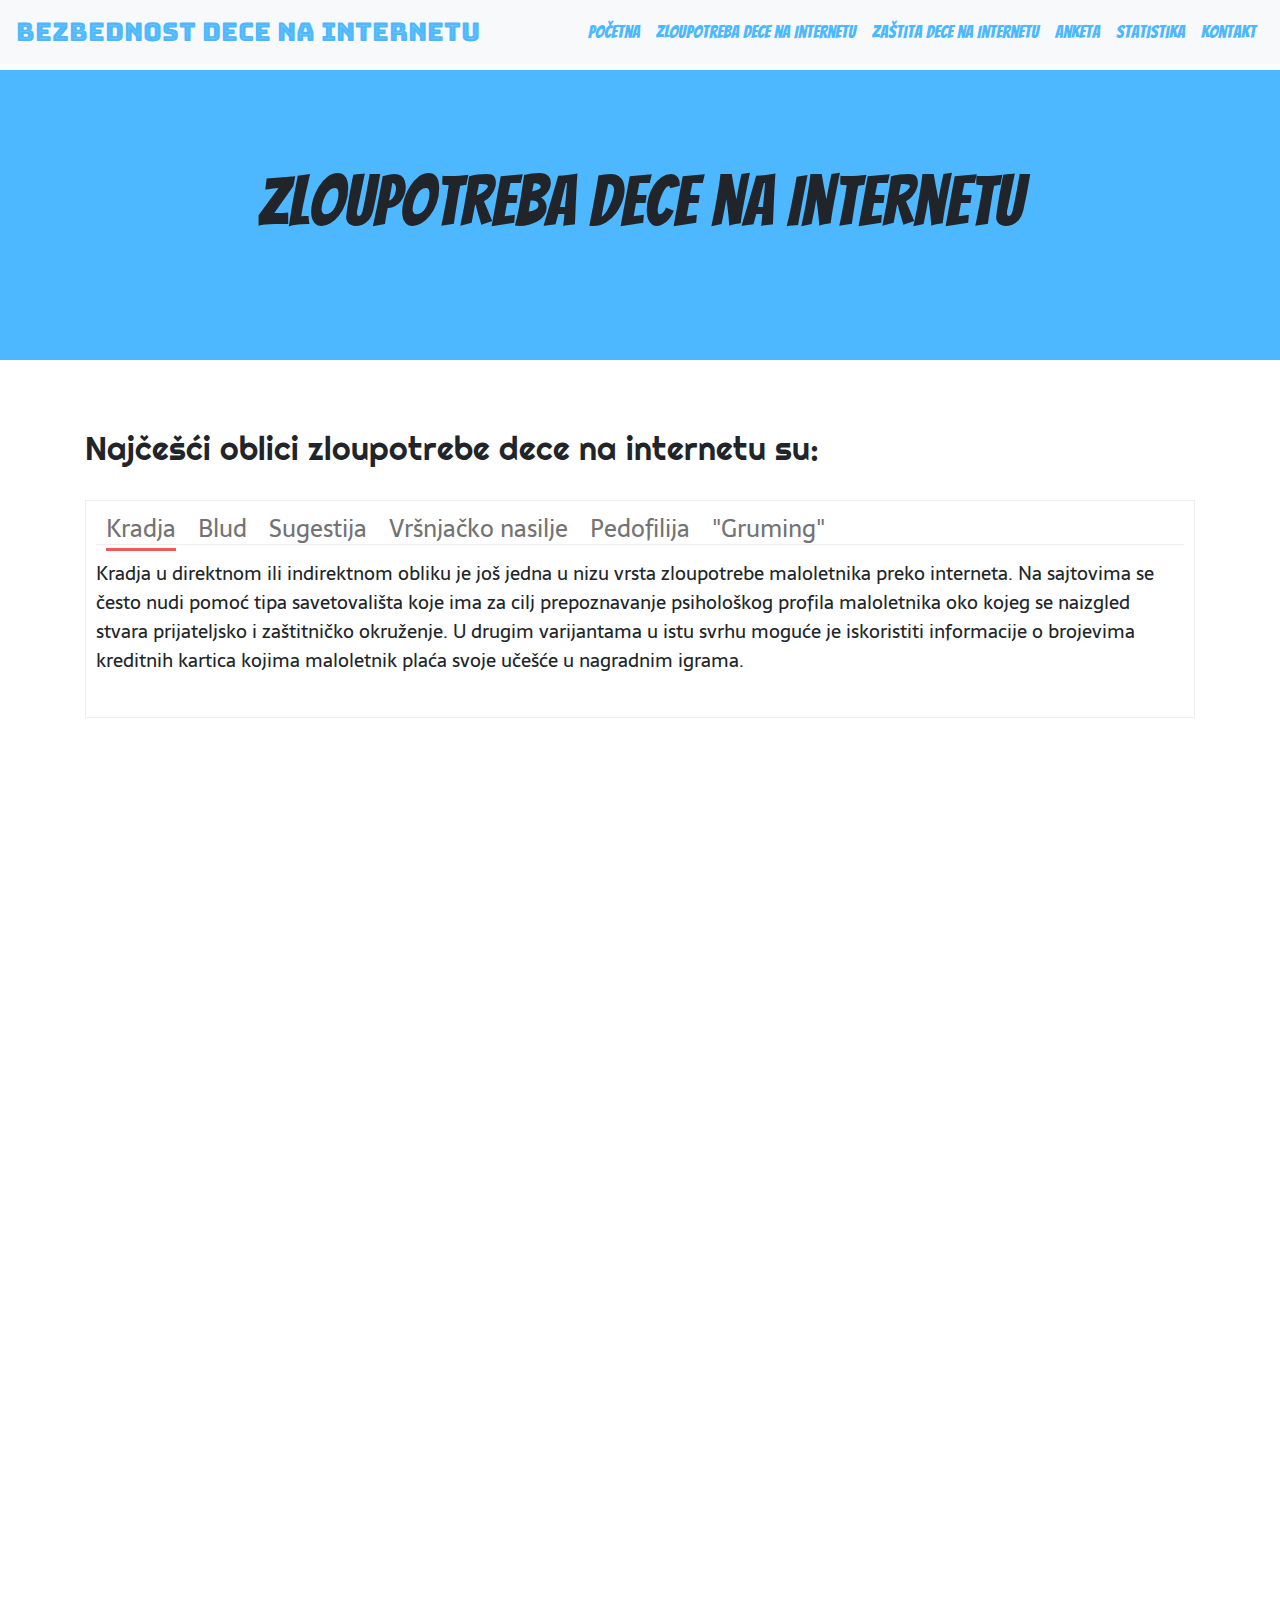
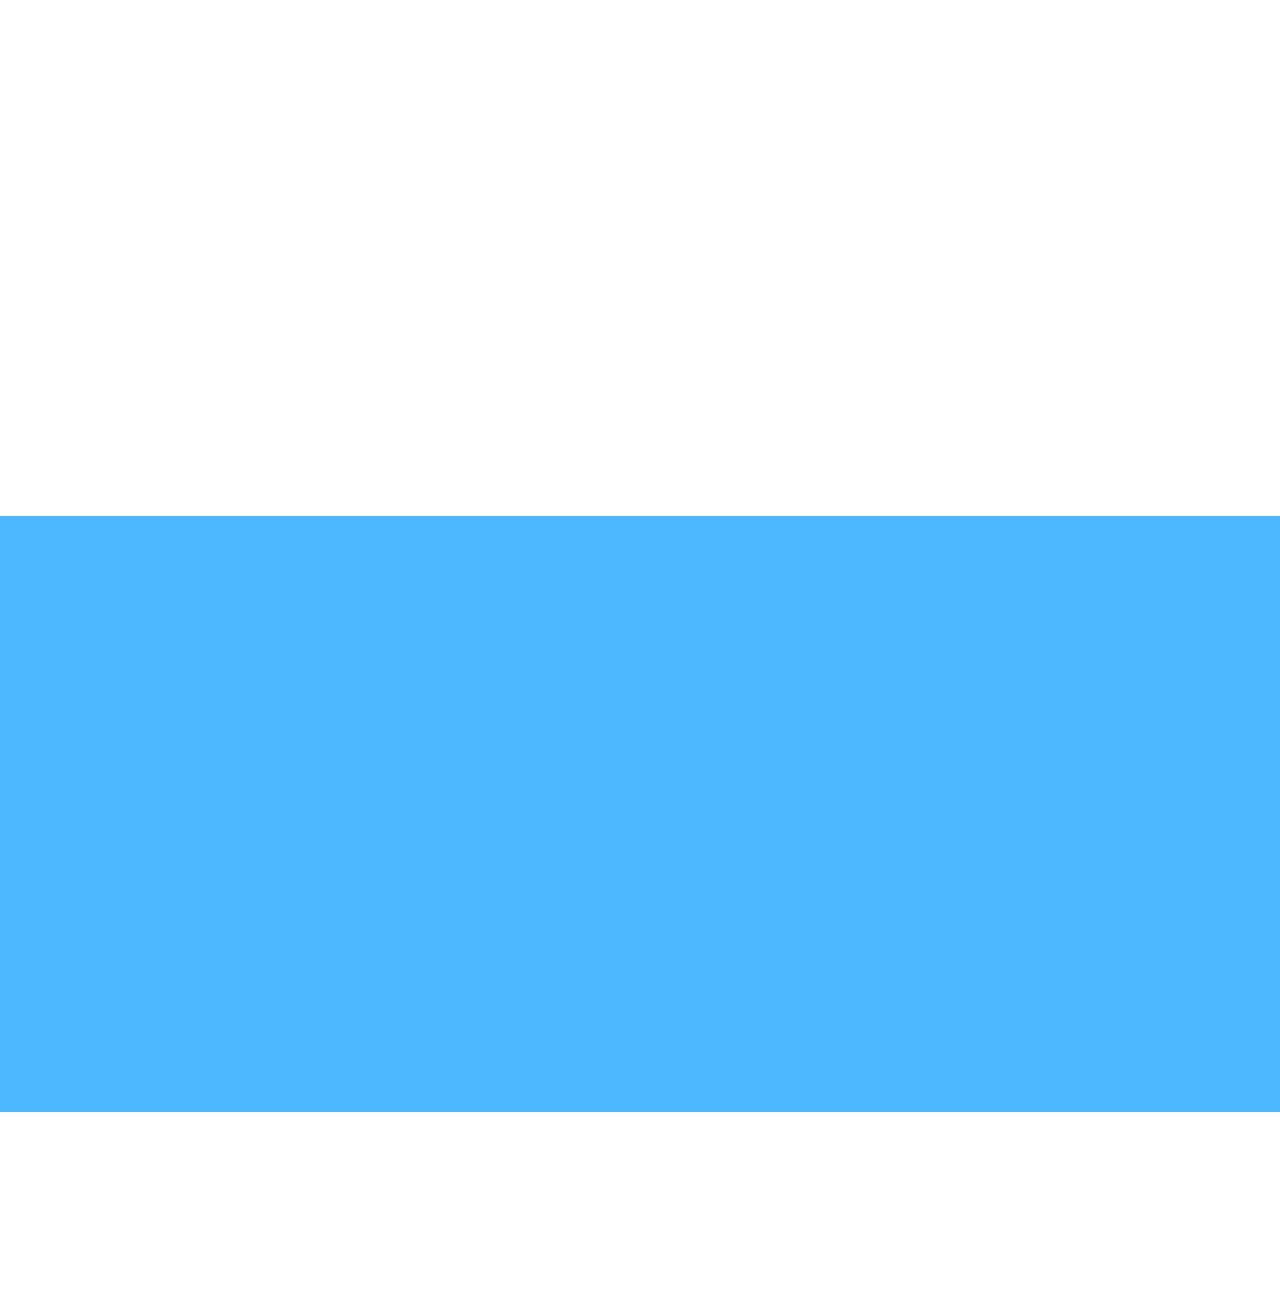
<file: zloupotreba.html>
﻿<!DOCTYPE html>
<html>
	<head>

		<meta charset="utf-8">
		<meta name="viewport" content="width=device-width, initial-scale=1, shrink-to-fit=no">
		
		<link rel="stylesheet" href="https://use.fontawesome.com/releases/v5.0.13/css/all.css" integrity="sha384-DNOHZ68U8hZfKXOrtjWvjxusGo9WQnrNx2sqG0tfsghAvtVlRW3tvkXWZh58N9jp" crossorigin="anonymous">
		<link rel="stylesheet" href="css/animate.min.css">
	
		<link rel="stylesheet" href="css/bootstrap.min.css">
		<link rel="stylesheet" href="css/style.css" type="text/css"> 
		
		<link rel="icon" href="img/logo.png"> 
		<title>Zloupotreba dece na internetu</title>

	</head>

<body>


<nav class="navbar fixed-top navbar-expand-lg navbar-light bg-light">
  <a class="navbar-brand" href="index.html">Bezbednost dece na internetu</a>	
  <button class="navbar-toggler" type="button" data-toggle="collapse" data-target="#navbarNavAltMarkup" aria-controls="navbarNavAltMarkup" aria-expanded="false" aria-label="Toggle navigation">
    <span class="navbar-toggler-icon"></span>
  </button>
  
  <div class="collapse navbar-collapse justify-content-end" id="navbarNavAltMarkup">
    <div class="navbar-nav">
      <a class="nav-item nav-link active" href="index.html">Početna <span class="sr-only"></span></a>
      <a class="nav-item nav-link" href="zloupotreba.html">Zloupotreba dece na Internetu</a>
      <a class="nav-item nav-link" href="zastita.html">Zaštita dece na Internetu</a>
      <a class="nav-item nav-link" href="anketa.html">Anketa</a>
	  <a class="nav-item nav-link" href="statistika.php">Statistika</a>
	  <a class="nav-item nav-link" href="kontakt.html">Kontakt</a>
    </div>
  </div>
</nav>

<div class="glavni">

	<section class="snaslov"> 
      <div class="container">
          <h1 class="naslov text-center">Zloupotreba dece na Internetu</h1>
          <br><br>
      </div>    
	</section>
	
	<section id="tabela">
	<div class="container animated zoomIn ">
    <div class="row">
		<div class="col-md-12">
			<h2 style="font-family: 'Righteous', cursive;">Najčešći oblici zloupotrebe dece na internetu su:</h2>
			<br>
			<div class="tabbable-panel">
				<div class="tabbable-line">
					<ul class="nav nav-tabs ">
					
						<li>
							<a class="show active" href="#tab1" data-toggle="tab">Kradja</a>
						</li>
						<li>
							<a href="#tab2" data-toggle="tab">Blud</a>
						</li>
						<li>
							<a href="#tab3" data-toggle="tab">Sugestija</a>
						</li>
						<li>
							<a href="#tab4" data-toggle="tab">Vršnjačko nasilje</a>
						</li>
						<li>
							<a href="#tab5" data-toggle="tab">Pedofilija</a>
						</li>
						<li>
							<a href="#tab6" data-toggle="tab">"Gruming"</a>
						</li>
					</ul>
					
					<div class="tab-content">
						<div class="tab-pane active" id="tab1">
							<p>
								Kradja u direktnom ili indirektnom obliku je još jedna u nizu vrsta zloupotrebe maloletnika preko interneta.
								Na sajtovima se često nudi pomoć tipa savetovališta koje ima za cilj prepoznavanje psihološkog profila 
								maloletnika oko kojeg se naizgled stvara prijateljsko i zaštitničko okruženje. U drugim varijantama u istu 
								svrhu moguće je iskoristiti informacije o brojevima kreditnih kartica kojima maloletnik plaća svoje učešće 
								u nagradnim igrama.
							</p>
						</div>
						<div class="tab-pane" id="tab2">
							<p>
								Blud jedan od najrasprostranjenijih oblika zloupotrebe dece. Statistički je dokazano da je svaka četvrta devojčica 
								i svaki šesti dečak dožive neki oblik seksualnog zlostavljanja. Napadi na njih uglavnom počinju druženjima na 
								forumima i u Chat sobama, sistemom lažnog predstavljanja "lovaca". Posledice, psihološke, a neretko i fizičke 
								prirode, na njoj ostaju trajno i kao takve, u potpunosti se podudaraju sa klasičnim zlostavljanjem ili silovanjem.
							</p>
						</div>
						<div class="tab-pane" id="tab3">
							<p>
								Sugestija oblik napada sa ciljem da se žrtva navede na samopovređivanje, svesno ili nesvesno. Ova vrsta napada opasna je 
								naročito stoga što može da rezultuje teškim bolestima, pa čak i smrtnim slučajevima. Lakši vidovi delovanja 
								sugestijom na potencijalnu žrtvu, mogu se naći na sajtovima čiji sadržaji obiluju raznim vrstama dijeta, telesnih 
								vežbi i sličnih aktivnosti. Ciljnu grupu ovakvih sajtova čine u najvećoj meri devojčice tinejdžerskog uzrasta.
							</p>
						</div>
						<div class="tab-pane" id="tab4">
							<p>
								Vršnjačkim nasiljem putem interneta naziva se podsticanje grupne mržnje, napadi na privatnost, uznemiravanje, praćenje, 
								vređanje, nesavestan pristup štetnim sadržajima i širenje nasilnih i uvredljivih komentara. Ono može uključivati još i 
								slanje okrutnih, zlobnih, nekad i pretećih poruka, kao i kreiranje internet stranica koje sadrže priče, crteže, slike i 
								šale na račun vršnjaka. Takvo nasilje odnosi se i na postavljanje fotografija vršnjaka na galerijama sajtova, uz zahtev 
								posetiocima da ih procenjuju po određenim karakteristikama, odnosno da glasaju za osobu koja je najružnija, najnepopularnija 
								ili najdeblja u školi.
							</p>
						</div>
						<div class="tab-pane" id="tab5">
							<p>
								Pedofilija(grč. παιδοφιλία παις, dete) i (φιλία, ljubav, prijateljstvo) je naklonost seksualnom iskorištavanju dece istog, suprotnog, 
								ili oba pola. Zbog težine posledica, ovakva nastranost je strogo zakonski kažnjiva u svim zemljama. Pedofilija spada u oblik 
								poremećaja ličnosti. Ovde dolazi do pogrešnog izbora seksualnog objekta, a to su najčešće deca. Može biti heteroseksualna i 
								homoseksualna. Poremećaj se ređe javlja i kod žena. Heteroseksualni pedofili biraju decu uzrasta od 8 do 10 godina, dok 
								homoseksualni pedofil bira stariji uzrast. Seksualno zlostavljanje maloletnih lica predstavlja bilo koji vid eksploatacije
								mlađih od 18 godina u cilju seksualnog zadovoljavanja od strane starije osobe. Ono može da obuhvata telefonske razgovore, 
								traženje od maloletnog lica da pokaže intimne delove tela ili pokazivanje intimnih delova tela od 
							</p>
						</div>
						<div class="tab-pane" id="tab6">
							<p>
								Termin "gruming" (childgrooming na engleskom), odnosno uznemiravanje dece u svrhe seksualnog iskorišćavanja odnosi se na 
								aktivnosti koje se preduzimaju sa ciljem da se uspostavi prijateljski odnos i emotivna veza, kao i zadobijanje poverenja 
								deteta i da se smanje detetove inhibicije kao priprema za seksualnu aktivnost sa detetom, ili u cilju eksploatacije deteta 
								(kao što je iskorišćavanje dece za rad). Zadobijanje poverenja deteta u cilju iskorišćavanja u seksualne svrhe (grooming)
								podrazumeva psihološku manipulaciju u obliku pozitivnog podsticaja i primene taktike postepenog zadobijanja poverenja, pomoću 
								aktivnosti koje su obično zakonite, ali kasnije vode u nezakonite aktivnosti. Ovo se radi da bi se zadobilo poverenje deteta 
								kao i poverenje onih koji su odgovorni za dobrobit deteta. Uz to, odnos poverenja sa porodicom obezbeđuje da roditelji deteta 
								teže poveruju u potencijalne optužbe. Da bi uspostavile dobar odnos sa detetom i sa porodicom deteta, osobe koje se trude da 
								zadobiju poverenje deteta da bi ga iskoristile u seksualne svrhe postupaju na nekoliko načina:
							</p>
						</div>
					</div>
				</div>
			</div>
		</div>
	</div>
</div>
</section>

<section id="lista">

<div class="container invisible">
	<h2 style="font-family: 'Righteous', cursive;">Neki od mogućih vidova uznemiravanja na internetu:</h2>
	<div class="row">
	<div class="col-md-12">
		<div class="olista">
          <div class="oaerror plavo">
            <p><strong>Chat – room </strong>- Četovanje (eng.: čavrljanje) je oblik komunikacije dva ili više korisnika putem računala i računalne mreže u 
			realnom vremenu (real-time). Radi se o vrlo kratkim porukama koje korisnik vidi čim ih njegov sugovornik pošalje (obično 
			pritiskujući tipku Enter). U nekim četovima postoje tzv. sobe u kojima istovremeno priča i do nekoliko desetaka (pa i stotina) 
			korisnika, u nekima je razgovor ograničen na nekoliko učesnika, dok neki mogu da kombinuju obe vrste. Za neke četove ne treba ništa 
			osim Web pregledača i Java programskog jezika, dok su neki prerasli u posebne računarske programe, od kojih su najpoznatiji Windows Live 
			Messenger (bivši MSN Messenger), Skype, Yahoo! Messenger, ICQ, Google Talk itd.</p>
		  </div>
          <div class="oaerror plavo">
            <p><strong>Govor mržnje </strong>- najopštije se definiše kao usmeni ili pisani govor koji se svodi na javno izazivanje ili posticanje mržnje prema određenoj 
			grupi (ili pojedinoj osobi) na osnovu nekog njenog određenja (rasnog, etničkog, verskog, jezičkog) u svrhu stvaranja netrpeljivosti, prezira, 
			razdora, negativnog stereotipa, podsticanja diskriminacije i neprijateljstva, upućivanja pretnji, podsticanja i izazivanja nasilja i/ili 
			raspaljivanja već postojeće mržnje, s tim što se ona kroz javni govor mržnje razvija, jača i produbljuje. U poslednje vreme, govor mržnje 
			obuhvata i govor koji je usmeren na izazivanje ili podsticanje mržnje i netrpeljivosti prema polu i seksualnoj opredeljenosti, a sve češće ovaj 
			pojam obuhvata i netrpeljivost prema različitom političkom i drugom mišljenju, obrazovanju, socijalnom statusu, kao i nacionalnom i društvenom 
			poreklu</p>
          </div>
          <div class="oaerror plavo">
            <p><strong>Web stranice koje promovišu nepravilne navike u ishrani</strong>, kao što su bulimija i anoreksija, mogu biti oblici uznemiravanja mladih na 
			internetu. Takvi sadržaji mogu motivisati mlade ljude na identifikaciju sa zdravstveno nezdravim modelima i podsticati mladu osobu da se 
			nepravilno hrani i samopovređuje na taj način</p>
          </div>
         <div class="oaerror plavo">
            <p><strong>Web stranice koje promovišu učešće maloletnika u modnim revijama</strong>, stranice koje promovišu izbor za mis (leta, mode, plaže, maj 
			maturantkinju, izbor za mis raznih manifestacija, pozivi na razmenu učenika i studenata u inostranstvu, besplatno učenje stranog jezika...</p>
          </div>
		  <div class="oaerror plavo">
            <p><strong>Stranice koje promovišu razne humanitarne organizacije</strong> koje se kriju pod plaštom sekti</p>
          </div>
		  <div class="oaerror plavo">
            <p><strong>Stranice koje se predstavljaju kao zvanične stranice verski priznatih organizacija</strong> (crkva) a u pozadini se kriju sekte</p>
          </div>
		  <div class="oaerror plavo">
            <p><strong>Web stranice koje promovišu pozive na</strong> ''povoljna'' ili besplatna putovanja</p>
          </div>
		  <div class="oaerror plavo">
            <p><strong>Web stranice koje promovišu alternativne i manje poznate sportove</strong></p>
          </div>
		  <div class="oaerror plavo">
            <p><strong>Web stranice koje promovišu razne nazovi psihološke radionice</strong>, besplatne terapijske seanse, duhovno prosvetljenje i izlečenje i sl.</p>
          </div>
		  <div class="oaerror plavo">
            <p><strong>Spisak stranica</strong> koje svojim sadržajima i aktivnostima mogu da uznemire mlade i/ili da ih podstaknu na razne oblike uznemiravanja, 
			povlačenja u sebe, udaljavanja od porodice i drugova nije konačan. On raste iz dana u dan iz sata u sat i teško ga je kontrolisati i ažurirati</p>
          </div>
        </div>
		</div>
	</div>
</div>
	
</section>
	<section id="sajber"> 
      <div class="container invisible">
          <h1 class="naslov text-center">Neki od znakova sajber uznemiravanja</h1>
          <br><br>
		  <div class="row">
			<div class="col-md-12">
			<p>Istraživanje koje je radila organizacija stopcyberbullying.org pokazala je da samo 5% dece prijavljuje sajber uznemiravanje roditeljima! 
				Neka deca se plaše reakcije roditelja i toga da će im kompjuter i mobilni telefon biti oduzet, druga deca se jednostavno stide toga što im 
				se dešava i ne žele da se povere roditeljima ili bilo kome starijem. Razlozi su razni, a koliko god imali sa detetom dobar odnos može se 
				desiti da vam ovakve stvari prećuti. </p>
			</div>
			<div class="col-md-12">
			<p>Ukoliko je vaše dete žrtva ovakvog maltretiranja može se desiti da:</p>
			<ul>
			<li>Provodi dosta vremena za kompjuterom ili odgovarajući na poruke na telefonu i vidno je uznemireno posle toga.</li>
			<li>Izbegava da razgovara o svojim onlajn aktivnostima</li>
			<li>Zatvara ono što radi na kompjuteru čim neko prođe pored ekrana</li>
			<li>Naglo prestane da koristi kompjuter ili mobilni telefon</li>
			<li>Ima problema sa spavanjem</li>
			<li>Naglo ima slabiji uspeh u školi</li>
			<li>Ne oseća se dobro, ima glavobolje, problema sa stomakom</li>
			<li>Neraspoloženo je, depresivno, tužno</li>
			<li>Naglo prestane da se druži sa prijateljima sa kojima se do tada družilo.</li>
			</ul>
			</div>
		  </div>
      </div>    
	</section>
	
	<section id="footer">
		<div class="container">
			<div class="row" >
				<div class="col-xs-12 col-sm-12 col-md-12 mt-2 mt-sm-5" >
					<ul class="list-unstyled list-inline social text-center">
						<li class="list-inline-item"><a href="https://www.facebook.com/bezbednostdecenainternetu/" target="_blank"><i class="fab fa-facebook"></i></a></li>
						<li class="list-inline-item"><a href="https://twitter.com/BInternetu" target="_blank"><i class="fab fa-twitter"></i></a></li>
						<li class="list-inline-item"><a href="https://www.instagram.com/bezbednostdecenainternetu/" target="_blank"><i class="fab fa-instagram"></i></a></li>
						<li class="list-inline-item"><a href="https://plus.google.com/u/2/107964773571755895636" target="_blank"><i class="fab fa-google-plus"></i></a></li>
					</ul>
				</div>
				</hr>
			</div>	
		</div>
	</section>

	</div>
		<script src="js/jquery-3.3.1.js"></script>
		<script src="js/bootstrap.min.js"></script>
		<script src="js/js.js"></script>	
</body>
</html>
</file>
<file: css/style.css>
@import url('https://fonts.googleapis.com/css?family=Bungee+Inline|Risque|Righteous|Bangers|Sarala|Mitr');


body{
}

.glavni{
	padding-top:70px;
}

.navbar{
	background-color:white;
}

.navbar-light .navbar-brand{
	font-family: 'Bungee Inline', cursive;
	color:#4db8ff;
	font-size:2rem;
}
.navbar-light .navbar-nav .nav-link{
	font-size: 1.50rem;
	color:#4db8ff;
	font-family: 'Bangers', cursive;
}
.navbar-light .navbar-nav .nav-link.active{
	color:#4db8ff;
}

.navbar-dark .navbar-nav .nav-link{
	font-size: 1.50rem;
	color:white;
	font-family: 'Bangers', cursive;
}

.navbar-dark .navbar-brand{
	font-family: 'Bungee Inline', cursive;
    color: white;
	font-size:2rem;
}

.navbar-dark .navbar-brand:hover{
    color: black;
}

.navbar-light .navbar-nav .nav-link:hover,.navbar-dark .navbar-nav .nav-link:hover{
	/*color:#020A38;*/
	color:black;
}

.bg-dark {
    background-color: #4db8ff !important;
}

/*--------------------------------POČETNA----------------------------*/

.carousel-container {
    display: flex;
    justify-content: center;
    align-items: center;
    position: absolute;
    bottom: 0;
    top: 0;
    left: 250px;
    right: 250px;
	font-family: 'Righteous', cursive;
	color:  #3673b0;

}


.carousel-container .carousel-content h2{
	text-align:center;
	background-color: #4db8ff;
	color:white;
	font-size:2rem;	
}
#prvi{
	background-color:#4db8ff;
}
#drugi{
	background-color:white;
}
#treci{
	background-color:#4db8ff;
}
.container{
	padding-top:60px;
	padding-bottom:60px;
}

.container h1{
	font-family: 'Bangers', cursive;
	font-size:50px;
}

.container h3, .container h5{
	font-family: 'Righteous', cursive;
}
.container p,ul{
	font-family: 'Sarala', sans-serif;
}


/*-----------------------ZLOUPOTREBA DECE------------------------------------*/



.snaslov{
	padding-top:30px;
	background-color:#4db8ff;
}
.snaslov h1{
	font-size:70px;
}


.tabbable-panel {
  border:1px solid #eee;
  padding: 10px;
}

.tabbable-line > .nav-tabs {
  border: none;
  margin: 0px;
}
.tabbable-line > .nav-tabs > li {
  margin-right: 2px;
}
.tabbable-line > .nav-tabs > li > a {
  border: 0;
  margin:10px;
  color: #737373;
  text-decoration:none;
  font-size:150%;
}
.tabbable-line > .nav-tabs > li > a > i {
  color: #a6a6a6;
}
.tabbable-line > .nav-tabs > li.open > a, .tabbable-line > .nav-tabs > li:hover > a {
  border: 0;
  background: none !important;
  color: #333333;
}
.tabbable-line > .nav-tabs > li.open > a > i, .tabbable-line > .nav-tabs > li:hover > a > i {
  color: #a6a6a6;
}
.tabbable-line > .nav-tabs > li.open .dropdown-menu, .tabbable-line > .nav-tabs > li:hover .dropdown-menu {
  margin-top: 0px;
}

.tabbable-line > .nav-tabs > li > a.active{
  border-bottom: 3px solid #f3565d;
  position: relative;
}

.tabbable-line > .tab-content {
  margin-top: -3px;
  background-color: #fff;
  border: 0;
  border-top: 1px solid #eee;
  padding: 15px 0;
   font-size:120%;
}
.portlet .tabbable-line > .tab-content {
  padding-bottom: 0;
}
#tabela .container{
	padding-top:70px;
	padding-bottom:0px;
}

#lista{
	background-color:white;
}
#sajber{
	background-color:#4db8ff;
}

.oaerror {
  width: 100%;
  margin-top:10px;
  background-color: #FFFFFF;
  padding: 20px;
  border: 1px solid #eee;
  border-left-width: 8px;
  border-radius: 10px;
  font-family: 'Open Sans', sans-serif;
  font-size: 16px;
}

.plavo {
  border-left-color: #4db8ff; 
  background-color: rgba(77, 184, 255, 0.2);
}

.plavo strong {
  color: #4db8ff;
}

/*-----------------------------------ZAŠTITA DECE NA INTERNETU----------------------------*/

#programi{
	background-color:white;
}
#k9web{
	background-color:#4db8ff;
}
#regulativa{
	background-color:white;
}
#centar{
	background-color:#4db8ff;
}

/*-----------------------------------------ANKETA----------------------------------------*/

.form-area{
    background-color: rgba(77, 184, 255, 0.2);
	padding: 10px 40px 60px;
	margin: 10px 0px 60px;
	border: 3px solid #4db8ff;
}

.anketa, .anketa p{
	font-family: 'Mitr', sans-serif;
}
.anketa .container
{
	padding-bottom:0px;
}

/*-----------------------------------ZA MOBILNI-----------------------------------------------*/



@media (max-width: 1366px) and (orientation: landscape){
	
	.navbar-dark .navbar-brand{
		font-size:1.6rem;
	}
	.navbar-light .navbar-brand{
		font-size:1.6rem;
	}
	.navbar-light .navbar-nav .nav-link{
		font-size:1.1rem;
	}
	.navbar-dark .navbar-nav .nav-link{
		font-size:1.1rem;
	}
	.carousel-container .carousel-content h2{
	font-size:1.5rem;	
	}


@media (max-width: 768px) and (orientation: landscape){
	.navbar-dark .navbar-brand{
		font-size:1rem;
	}
	.navbar-light .navbar-brand{
		font-size:1rem;
	}
	.navbar-light .navbar-nav .nav-link{
		font-size:1.1rem;
	}
	.navbar-dark .navbar-nav .nav-link{
		font-size:1.1rem;
	}
	.carousel-container .carousel-content h2{
	font-size:0.9rem;	
	}
}

}


@media (max-width: 1366px) and (orientation: portrait){
	
	.navbar-dark .navbar-brand{
		font-size:1.6rem;
	}
	.navbar-light .navbar-brand{
		font-size:1.6rem;
	}
	.navbar-light .navbar-nav .nav-link{
		font-size:1.1rem;
	}
	.navbar-dark .navbar-nav .nav-link{
		font-size:1.1rem;
	}
	.carousel-container .carousel-content h2{
	font-size:1.5rem;	
	}
	
		
@media (max-width: 768px) and (orientation: portrait){
	.navbar-dark .navbar-brand{
		font-size:0.7rem;
	}
	.navbar-light .navbar-brand{
		font-size:0.7rem;
	}
	.navbar-light .navbar-nav .nav-link{
		font-size:0.9rem;
	}
	.navbar-dark .navbar-nav .nav-link{
		font-size:0.9rem;
	}
	.carousel-container .carousel-content h2{
	font-size:0.5rem;	
	}
}
}
	
/*-----------------------------STATISTIKA-----------------------------------*/

#statprvi, #stattreci,#statpeti{
	background-color:white;
}
#statdrugi,#statcetvrti,#statsesti{
	background-color:#4db8ff;
}


#statprvi h3,#statpeti h3{
	text-align:center;

}

#statdrugi h5, #stattreci h5,#statcetvrti h5,#statsesti h5{
	text-align:center;

}

/*-------------------------------------KONTAKT--------------------------------*/

.h1 small {
font-size: 24px;
}
.form-control
{
	width:100%;
}
#poruka
{
	resize: none;
}
#nkontakt
{
	font-family: 'Righteous', cursive;
	padding-bottom:30px;
}

/*--------------------------------------FOOTER---------------------------------------*/

section .section-title {
    text-align: center;
    color: #007b5e;
    margin-bottom: 50px;
    text-transform: uppercase;
}
#footer {
    background: white !important;
	color:#4db8ff !important;
	
}
#footer .container{
	padding-top: 30px;	
	padding-bottom: 30px;
	
}

#footer a {
    color: #4db8ff;
    text-decoration: none !important;
    background-color: transparent;
    -webkit-text-decoration-skip: objects;
}
#footer ul.social li{
	padding: 3px 0;
}
#footer ul.social li a i {
    margin-right: 5px;
	font-size:45px;
	-webkit-transition: .5s all ease;
	-moz-transition: .5s all ease;
	transition: .5s all ease;
	color:#4db8ff;
	padding:0px 35px 0px 35px;
}
#footer ul.social li:hover a i {
	font-size:50px;
	margin-top:-10px;
}
#footer ul.social li a{
	color:#4db8ff;
}
#footer ul.social li a:hover{
	color:#4db8ff;
}


@media (max-width:767px){
	#footer h5 {
    padding-left: 0;
    border-left: transparent;
    padding-bottom: 0px;
    margin-bottom: 10px;
}
}
</file>
